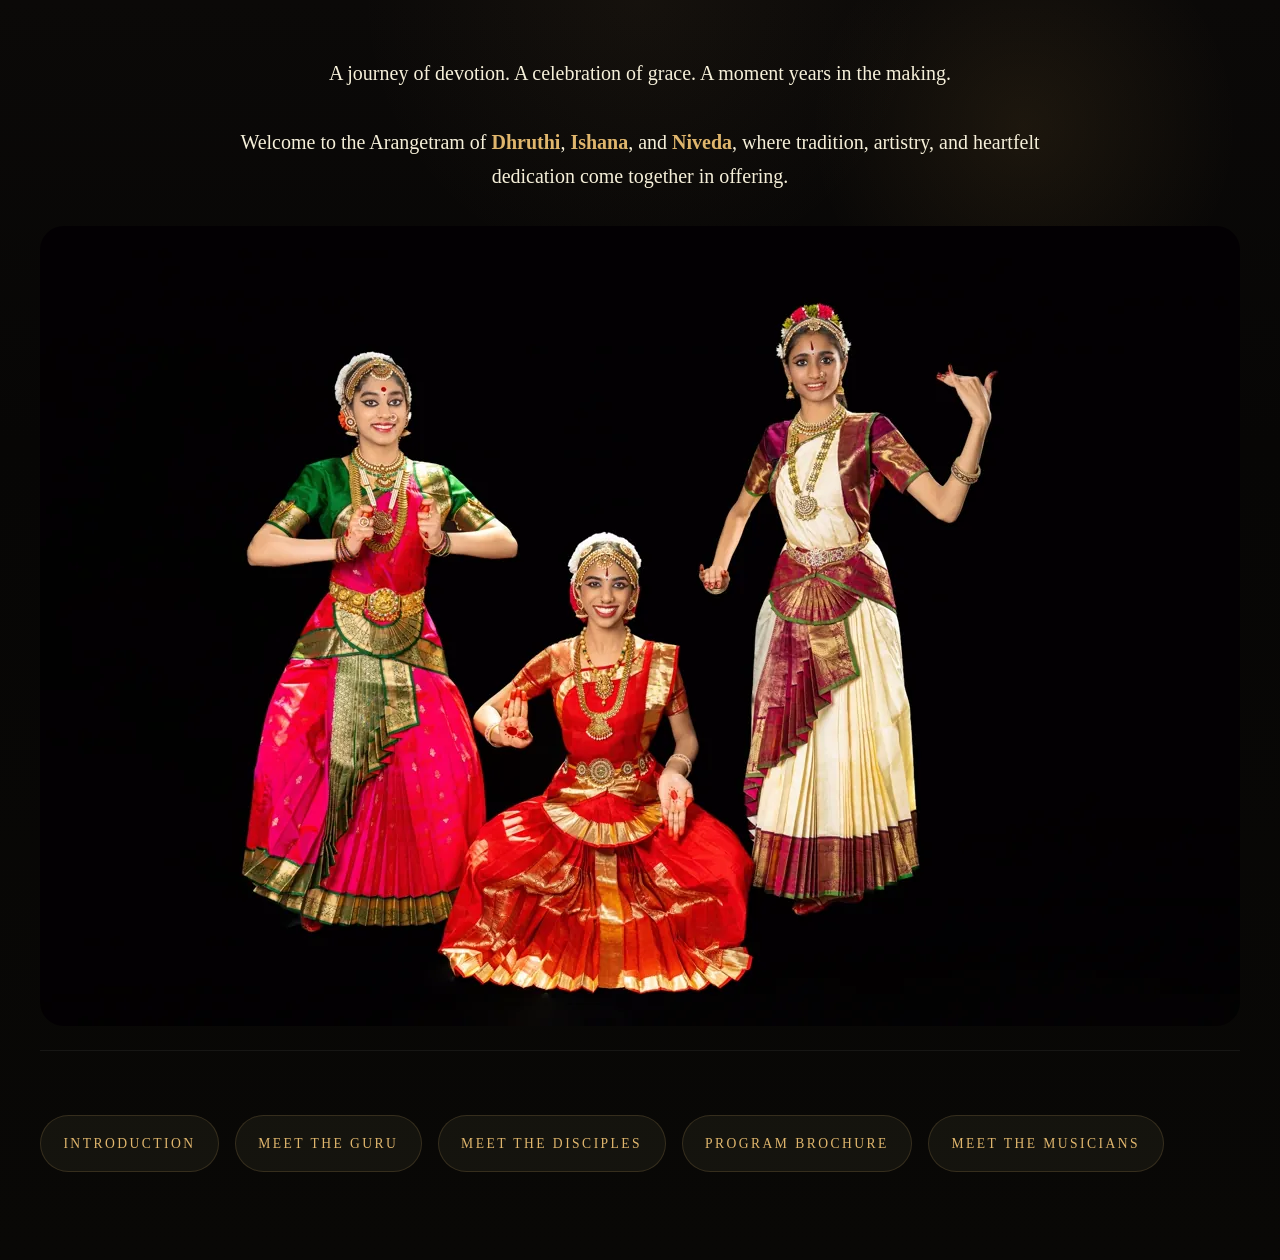
<file: index.html>
<!doctype html>
<html lang="en">
  <head>
    <meta charset="UTF-8" />
    <meta name="viewport" content="width=device-width, initial-scale=1.0" />
    <title>Arangetram of Dhruthi, Ishana & Niveda</title>
    <link rel="stylesheet" href="styles.css" />
  </head>
  <body>
    <main class="container">
      <section class="section" style="border-top: none">
        <div class="section-intro hero-intro">
          <p>
            A journey of devotion. A celebration of grace. A moment years in the
            making.
            <br /><br />
            Welcome to the Arangetram of <span class="name-highlight">Dhruthi</span>, <span class="name-highlight">Ishana</span>, and <span class="name-highlight">Niveda</span>, where
            tradition, artistry, and heartfelt dedication come together in
            offering.
          </p>
        </div>
        <div class="figure">
          <img
            src="assets/Brochure%20COVER.webp"
            alt="Arangetram brochure cover"
          />
        </div>
      </section>

      <header class="header">
        <nav class="navbar">
          <a class="nav-link" href="introduction.html">Introduction</a>
          <a class="nav-link" href="meet-the-guru.html">Meet the Guru</a>
          <a class="nav-link" href="meet-the-disciples.html"
            >Meet the Disciples</a
          >
          <a class="nav-link" href="program-brochure.html">Program Brochure</a>
          <a class="nav-link" href="meet-the-musicians.html"
            >Meet the Musicians</a
          >
        </nav>
      </header>
    </main>
  </body>
</html>
</file>
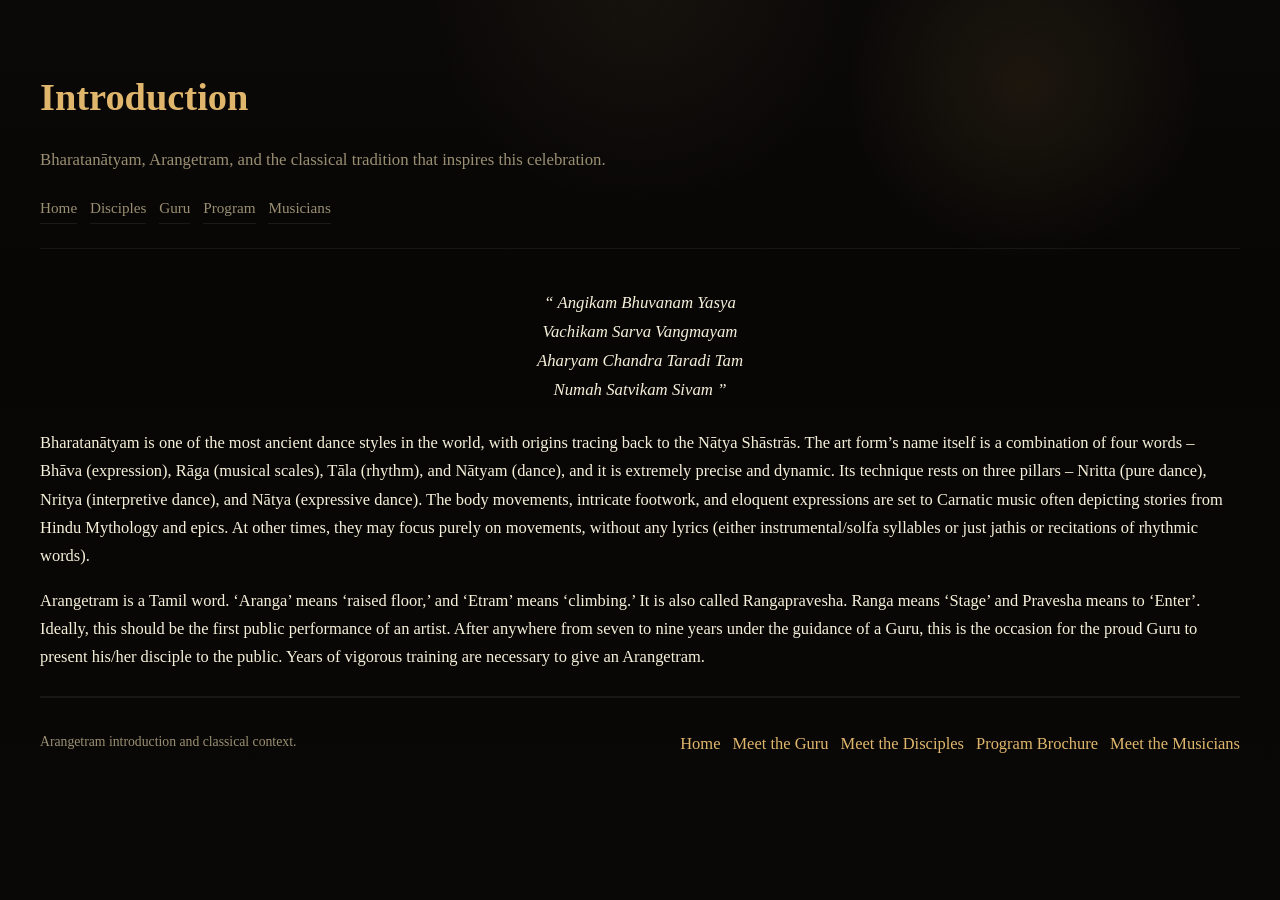
<file: introduction.html>
<!doctype html>
<html lang="en">
  <head>
    <meta charset="UTF-8" />
    <meta name="viewport" content="width=device-width, initial-scale=1.0" />
    <title>Introduction — Arangetram</title>
    <link rel="stylesheet" href="styles.css" />
  </head>
  <body>
    <main class="container">
      <header class="header">
        <h1 class="page-title">Introduction</h1>
        <p class="site-subtitle">
          Bharatanātyam, Arangetram, and the classical tradition that inspires
          this celebration.
        </p>
        <nav class="subnav">
          <a class="subnav-link" href="index.html">Home</a>
          <a class="subnav-link" href="meet-the-disciples.html">Disciples</a>
          <a class="subnav-link" href="meet-the-guru.html">Guru</a>
          <a class="subnav-link" href="program-brochure.html">Program</a>
          <a class="subnav-link" href="meet-the-musicians.html">Musicians</a>
        </nav>
      </header>

      <section class="section section-intro">
        <div>
          <blockquote class="section-copy poem-text">
            Angikam Bhuvanam Yasya<br />
            Vachikam Sarva Vangmayam<br />
            Aharyam Chandra Taradi Tam<br />
            Numah Satvikam Sivam
          </blockquote>
          <p class="section-copy">
            Bharatanātyam is one of the most ancient dance styles
            in the world, with origins tracing back to the Nātya Shāstrās. The
            art form’s name itself is a combination of four words – Bhāva
            (expression), Rāga (musical scales), Tāla (rhythm), and Nātyam
            (dance), and it is extremely precise and dynamic. Its technique
            rests on three pillars – Nritta (pure dance), Nritya (interpretive
            dance), and Nātya (expressive dance). The body movements, intricate
            footwork, and eloquent expressions are set to Carnatic music often
            depicting stories from Hindu Mythology and epics. At other times,
            they may focus purely on movements, without any lyrics (either
            instrumental/solfa syllables or just jathis or recitations of
            rhythmic words).
          </p>
          <p class="section-copy">
            Arangetram is a Tamil word. ‘Aranga’ means ‘raised floor,’ and
            ‘Etram’ means ‘climbing.’ It is also called Rangapravesha. Ranga
            means ‘Stage’ and Pravesha means to ‘Enter’. Ideally, this should be
            the first public performance of an artist. After anywhere from seven
            to nine years under the guidance of a Guru, this is the occasion for
            the proud Guru to present his/her disciple to the public. Years of
            vigorous training are necessary to give an Arangetram.
          </p>
        </div>
      </section>

      <footer class="footer">
        <small>Arangetram introduction and classical context.</small>
        <div class="footer-links">
          <a href="index.html">Home</a>
          <a href="meet-the-guru.html">Meet the Guru</a>
          <a href="meet-the-disciples.html">Meet the Disciples</a>
          <a href="program-brochure.html">Program Brochure</a>
          <a href="meet-the-musicians.html">Meet the Musicians</a>
        </div>
      </footer>
    </main>
  </body>
</html>
</file>
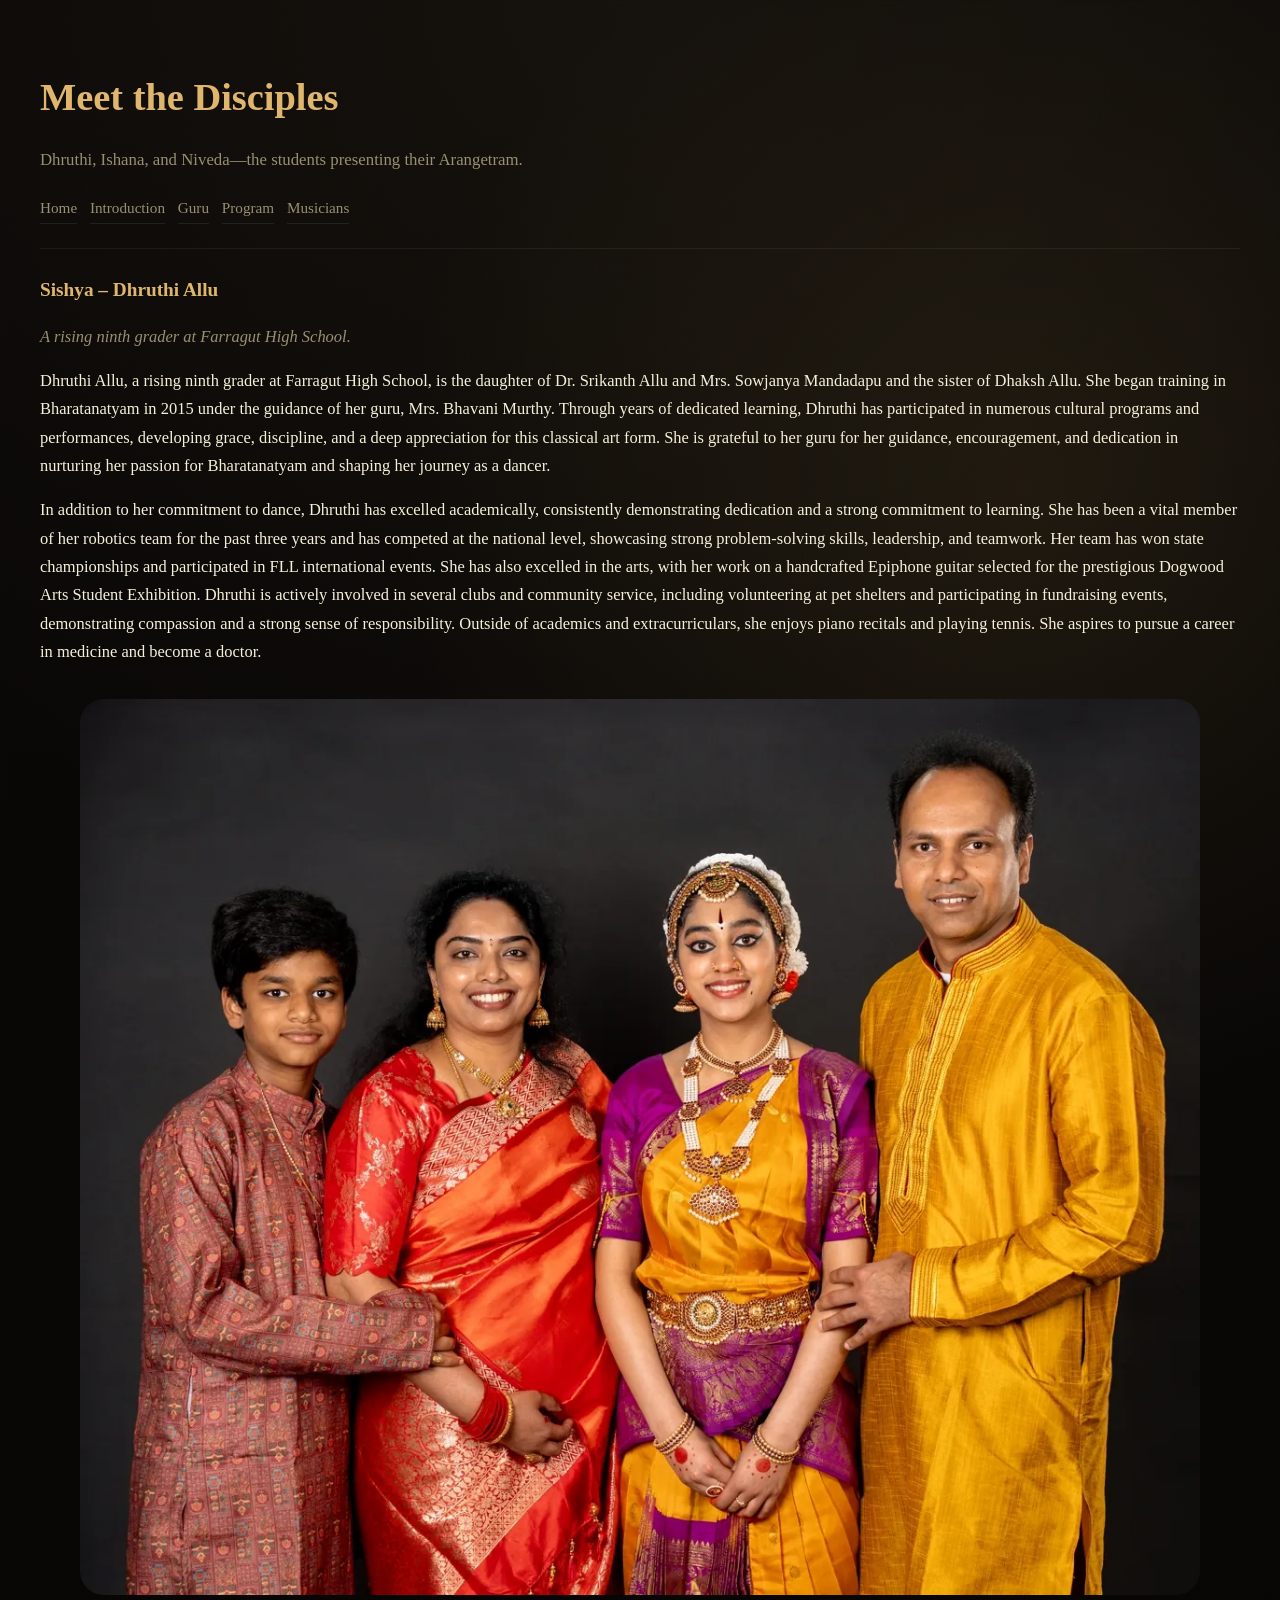
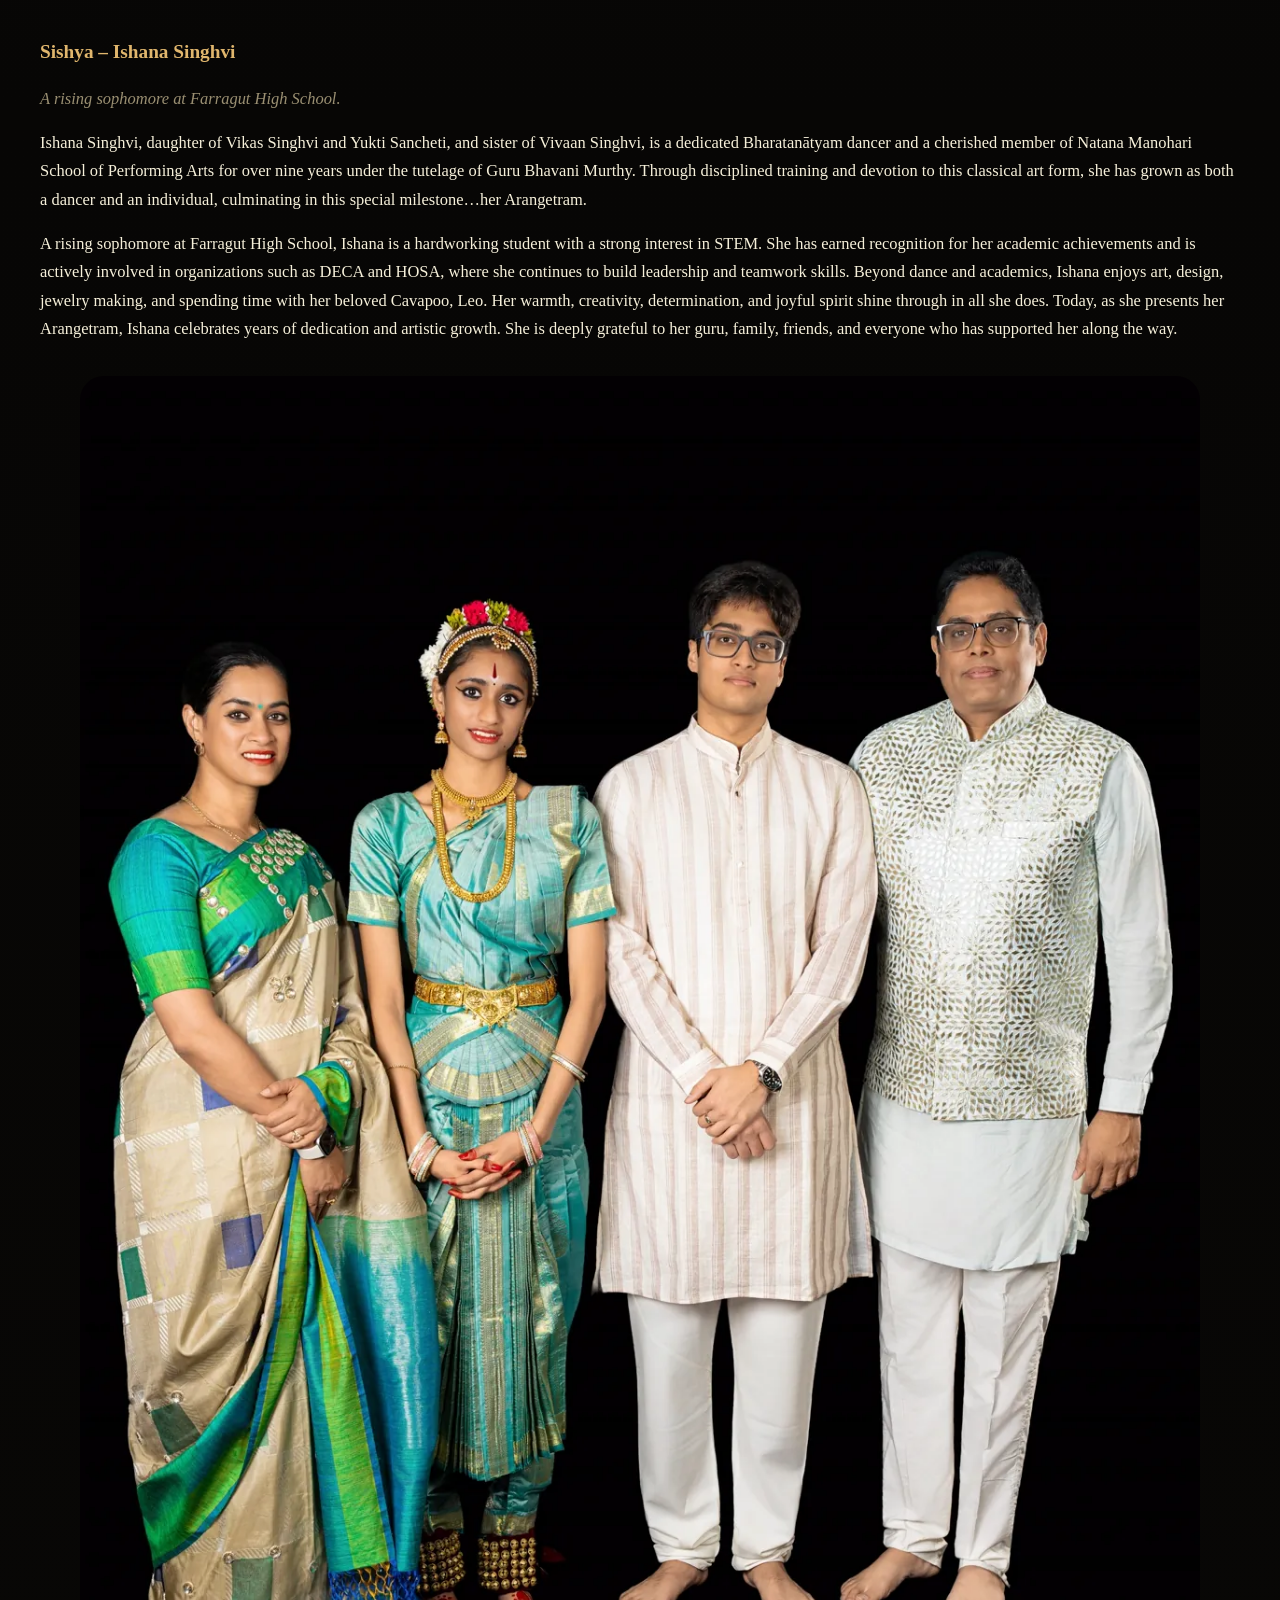
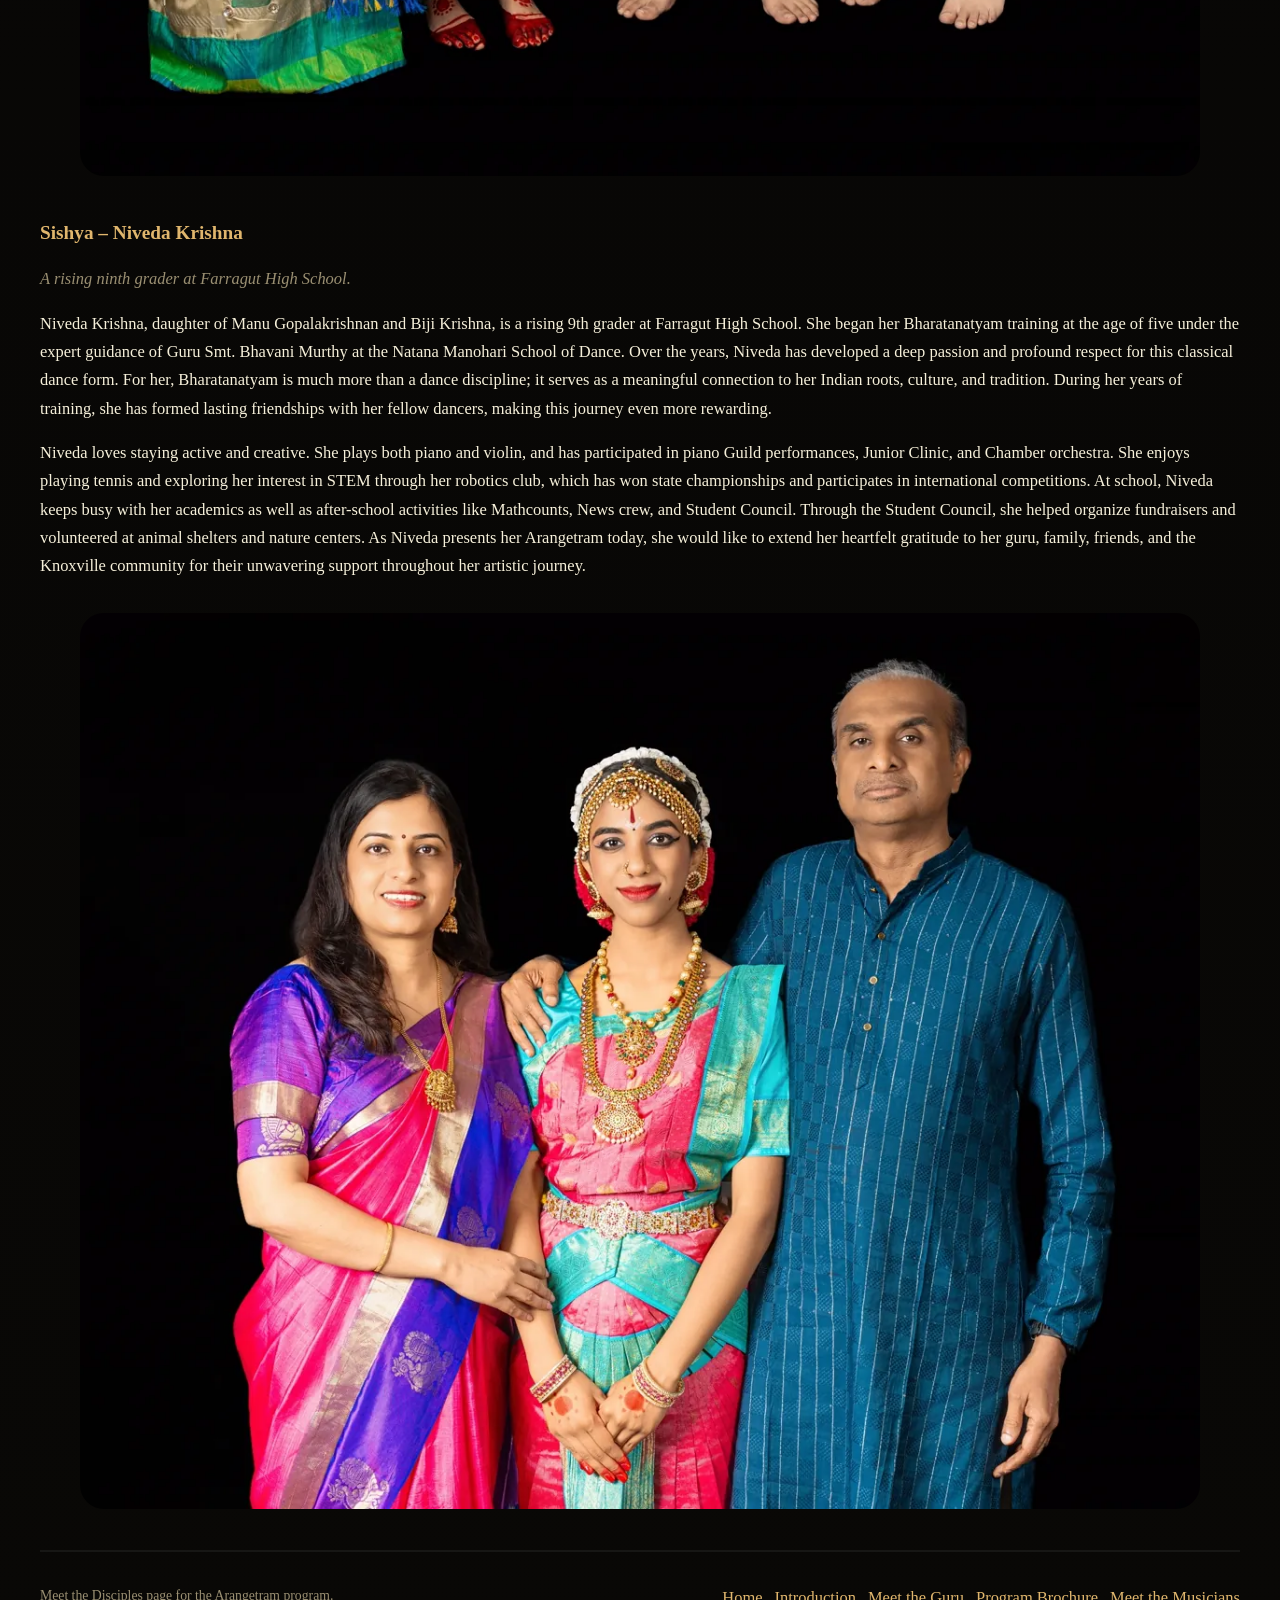
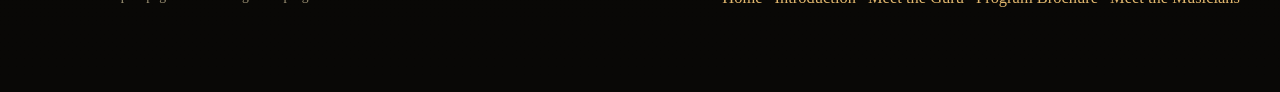
<file: meet-the-disciples.html>
<!doctype html>
<html lang="en">
  <head>
    <meta charset="UTF-8" />
    <meta name="viewport" content="width=device-width, initial-scale=1.0" />
    <title>Meet the Disciples — Arangetram</title>
    <link rel="stylesheet" href="styles.css" />
  </head>
  <body>
    <main class="container">
      <header class="header">
        <h1 class="page-title">Meet the Disciples</h1>
        <p class="site-subtitle">
          Dhruthi, Ishana, and Niveda—the students presenting their Arangetram.
        </p>
        <nav class="subnav">
          <a class="subnav-link" href="index.html">Home</a>
          <a class="subnav-link" href="introduction.html">Introduction</a>
          <a class="subnav-link" href="meet-the-guru.html">Guru</a>
          <a class="subnav-link" href="program-brochure.html">Program</a>
          <a class="subnav-link" href="meet-the-musicians.html">Musicians</a>
        </nav>
      </header>

      <section class="section grid profile-grid">
        <article class="profile-card">
          <h3>Sishya – Dhruthi Allu</h3>
          <p class="profile-meta">
            A rising ninth grader at Farragut High School.
          </p>
          <p class="section-copy">
            Dhruthi Allu, a rising ninth grader at Farragut High School, is the
            daughter of Dr. Srikanth Allu and Mrs. Sowjanya Mandadapu and the
            sister of Dhaksh Allu. She began training in Bharatanatyam in 2015
            under the guidance of her guru, Mrs. Bhavani Murthy. Through years
            of dedicated learning, Dhruthi has participated in numerous cultural
            programs and performances, developing grace, discipline, and a deep
            appreciation for this classical art form. She is grateful to her
            guru for her guidance, encouragement, and dedication in nurturing
            her passion for Bharatanatyam and shaping her journey as a dancer.
          </p>
          <p class="section-copy">
            In addition to her commitment to dance, Dhruthi has excelled
            academically, consistently demonstrating dedication and a strong
            commitment to learning. She has been a vital member of her robotics
            team for the past three years and has competed at the national
            level, showcasing strong problem-solving skills, leadership, and
            teamwork. Her team has won state championships and participated in
            FLL international events. She has also excelled in the arts, with
            her work on a handcrafted Epiphone guitar selected for the
            prestigious Dogwood Arts Student Exhibition. Dhruthi is actively
            involved in several clubs and community service, including
            volunteering at pet shelters and participating in fundraising
            events, demonstrating compassion and a strong sense of
            responsibility. Outside of academics and extracurriculars, she
            enjoys piano recitals and playing tennis. She aspires to pursue a
            career in medicine and become a doctor.
          </p>
          <figure class="figure">
            <img src="assets/Sishya_Dhruthi%20Allu.webp" alt="Dhruthi Allu" />
          </figure>
        </article>

        <article class="profile-card">
          <h3>Sishya – Ishana Singhvi</h3>
          <p class="profile-meta">
            A rising sophomore at Farragut High School.
          </p>
          <p class="section-copy">
            Ishana Singhvi, daughter of Vikas Singhvi and Yukti Sancheti, and
            sister of Vivaan Singhvi, is a dedicated Bharatanātyam dancer and a
            cherished member of Natana Manohari School of Performing Arts for
            over nine years under the tutelage of Guru Bhavani Murthy. Through
            disciplined training and devotion to this classical art form, she
            has grown as both a dancer and an individual, culminating in this
            special milestone…her Arangetram.
          </p>
          <p class="section-copy">
            A rising sophomore at Farragut High School, Ishana is a hardworking
            student with a strong interest in STEM. She has earned recognition
            for her academic achievements and is actively involved in
            organizations such as DECA and HOSA, where she continues to build
            leadership and teamwork skills. Beyond dance and academics, Ishana
            enjoys art, design, jewelry making, and spending time with her
            beloved Cavapoo, Leo. Her warmth, creativity, determination, and
            joyful spirit shine through in all she does. Today, as she presents
            her Arangetram, Ishana celebrates years of dedication and artistic
            growth. She is deeply grateful to her guru, family, friends, and
            everyone who has supported her along the way.
          </p>
          <figure class="figure">
            <img
              src="assets/Sishya_Ishana%20Singhvi.webp"
              alt="Ishana Singhvi"
            />
          </figure>
        </article>

        <article class="profile-card">
          <h3>Sishya – Niveda Krishna</h3>
          <p class="profile-meta">
            A rising ninth grader at Farragut High School.
          </p>
          <p class="section-copy">
            Niveda Krishna, daughter of Manu Gopalakrishnan and Biji Krishna, is
            a rising 9th grader at Farragut High School. She began her
            Bharatanatyam training at the age of five under the expert guidance
            of Guru Smt. Bhavani Murthy at the Natana Manohari School of Dance.
            Over the years, Niveda has developed a deep passion and profound
            respect for this classical dance form. For her, Bharatanatyam is
            much more than a dance discipline; it serves as a meaningful
            connection to her Indian roots, culture, and tradition. During her
            years of training, she has formed lasting friendships with her
            fellow dancers, making this journey even more rewarding.
          </p>
          <p class="section-copy">
            Niveda loves staying active and creative. She plays both piano and
            violin, and has participated in piano Guild performances, Junior
            Clinic, and Chamber orchestra. She enjoys playing tennis and
            exploring her interest in STEM through her robotics club, which has
            won state championships and participates in international
            competitions. At school, Niveda keeps busy with her academics as
            well as after-school activities like Mathcounts, News crew, and
            Student Council. Through the Student Council, she helped organize
            fundraisers and volunteered at animal shelters and nature centers.
            As Niveda presents her Arangetram today, she would like to extend
            her heartfelt gratitude to her guru, family, friends, and the
            Knoxville community for their unwavering support throughout her
            artistic journey.
          </p>
          <figure class="figure">
            <img
              src="assets/Sishya_Niveda%20Krishna.webp"
              alt="Niveda Krishna"
            />
          </figure>
        </article>
      </section>

      <footer class="footer">
        <small>Meet the Disciples page for the Arangetram program.</small>
        <div class="footer-links">
          <a href="index.html">Home</a>
          <a href="introduction.html">Introduction</a>
          <a href="meet-the-guru.html">Meet the Guru</a>
          <a href="program-brochure.html">Program Brochure</a>
          <a href="meet-the-musicians.html">Meet the Musicians</a>
        </div>
      </footer>
    </main>
  </body>
</html>
</file>
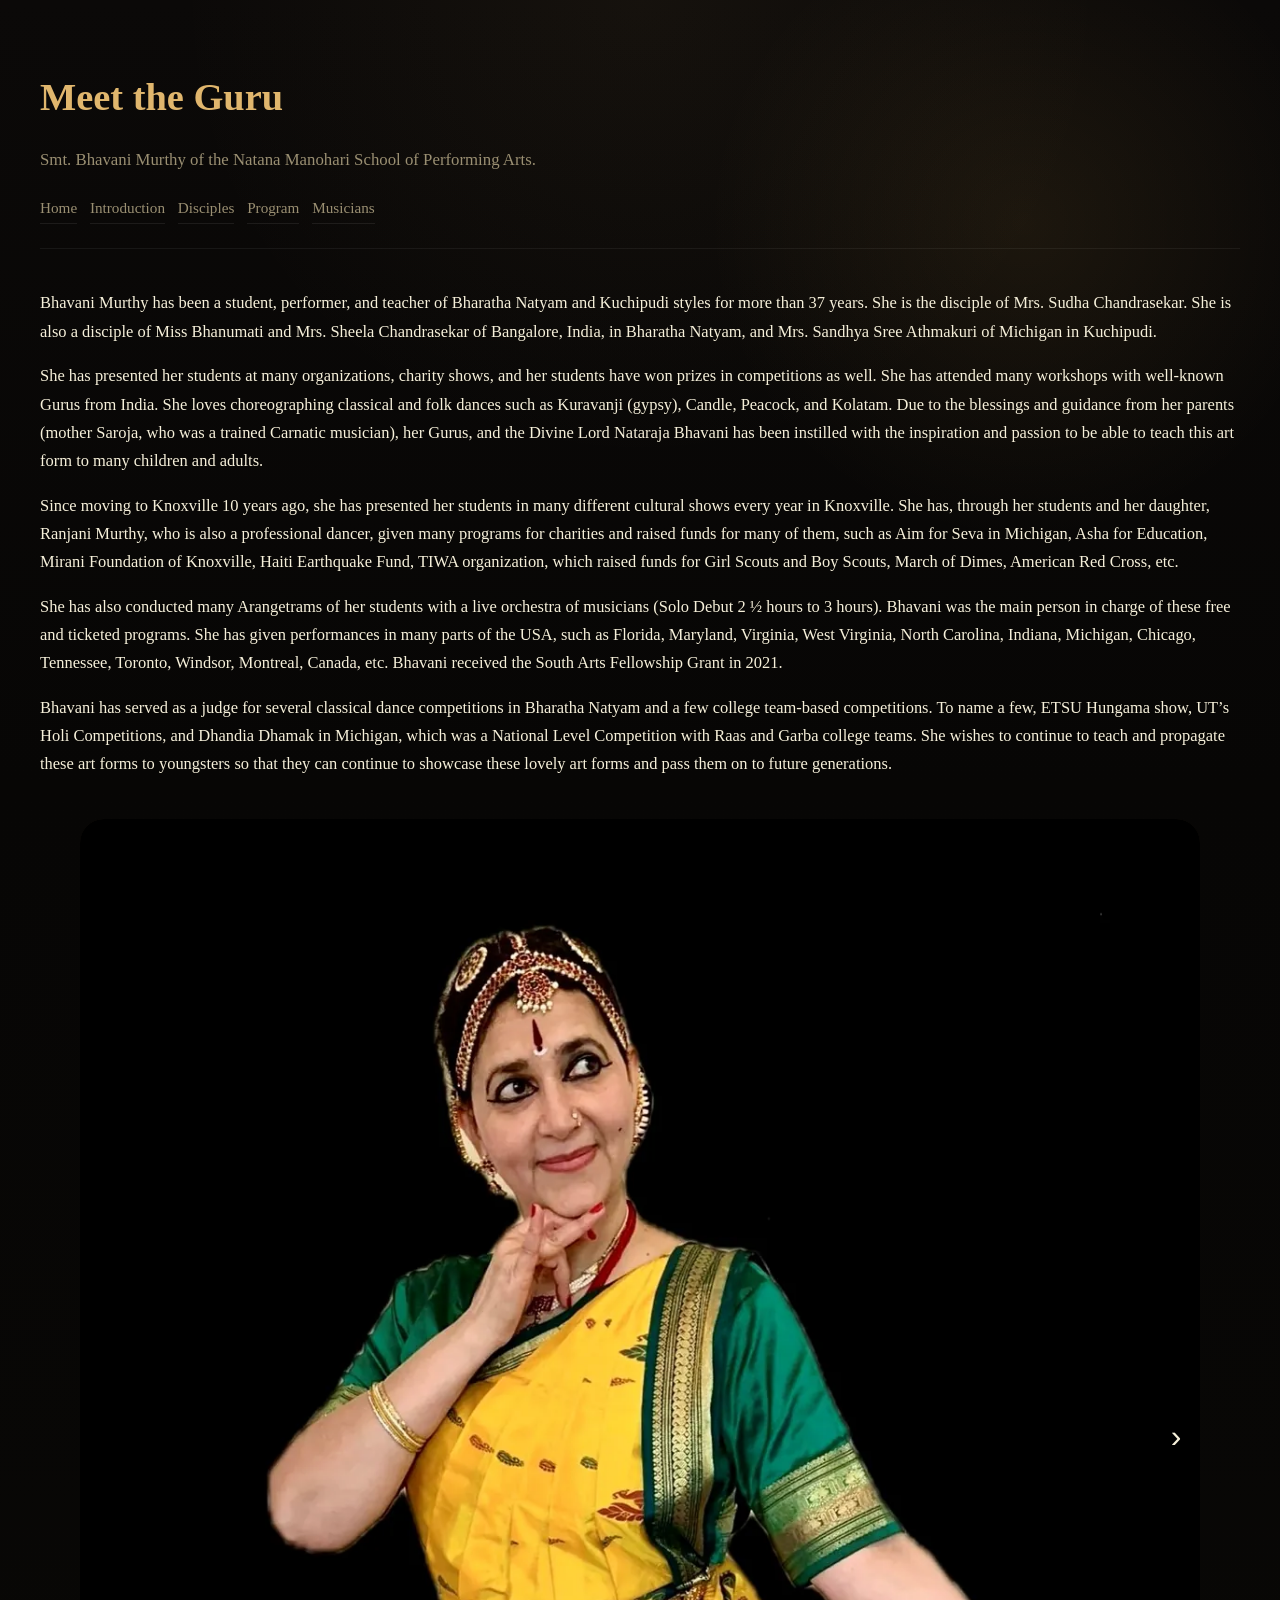
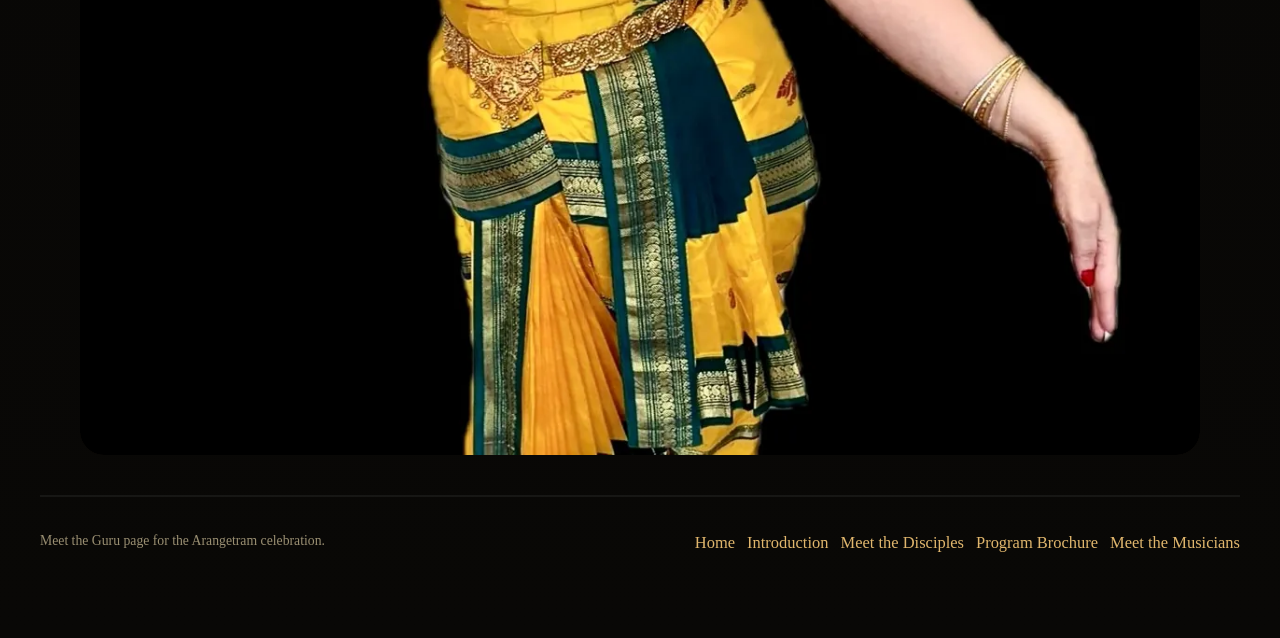
<file: meet-the-guru.html>
<!doctype html>
<html lang="en">
  <head>
    <meta charset="UTF-8" />
    <meta name="viewport" content="width=device-width, initial-scale=1.0" />
    <title>Meet the Guru — Arangetram</title>
    <link rel="stylesheet" href="styles.css" />
  </head>
  <body>
    <main class="container">
      <header class="header">
        <h1 class="page-title">Meet the Guru</h1>
        <p class="site-subtitle">
          Smt. Bhavani Murthy of the Natana Manohari School of Performing Arts.
        </p>
        <nav class="subnav">
          <a class="subnav-link" href="index.html">Home</a>
          <a class="subnav-link" href="introduction.html">Introduction</a>
          <a class="subnav-link" href="meet-the-disciples.html">Disciples</a>
          <a class="subnav-link" href="program-brochure.html">Program</a>
          <a class="subnav-link" href="meet-the-musicians.html">Musicians</a>
        </nav>
      </header>

      <section class="section section-intro">
        <div>
          <p class="section-copy">
            Bhavani Murthy has been a student, performer, and teacher of
            Bharatha Natyam and Kuchipudi styles for more than 37 years. She is
            the disciple of Mrs. Sudha Chandrasekar. She is also a disciple of
            Miss Bhanumati and Mrs. Sheela Chandrasekar of Bangalore, India, in
            Bharatha Natyam, and Mrs. Sandhya Sree Athmakuri of Michigan in
            Kuchipudi.
          </p>
          <p class="section-copy">
            She has presented her students at many organizations, charity shows,
            and her students have won prizes in competitions as well. She has
            attended many workshops with well-known Gurus from India. She loves
            choreographing classical and folk dances such as Kuravanji (gypsy),
            Candle, Peacock, and Kolatam. Due to the blessings and guidance from
            her parents (mother Saroja, who was a trained Carnatic musician),
            her Gurus, and the Divine Lord Nataraja Bhavani has been instilled
            with the inspiration and passion to be able to teach this art form
            to many children and adults.
          </p>
          <p class="section-copy">
            Since moving to Knoxville 10 years ago, she has presented her
            students in many different cultural shows every year in Knoxville.
            She has, through her students and her daughter, Ranjani Murthy, who is also a
            professional dancer, given many programs for charities and raised
            funds for many of them, such as Aim for Seva in Michigan, Asha for
            Education, Mirani Foundation of Knoxville, Haiti Earthquake Fund,
            TIWA organization, which raised funds for Girl Scouts and Boy
            Scouts, March of Dimes, American Red Cross, etc.
          </p>
          <p class="section-copy">
            She has also conducted many Arangetrams of her students with a live
            orchestra of musicians (Solo Debut 2 ½ hours to 3 hours). Bhavani
            was the main person in charge of these free and ticketed programs.
            She has given performances in many parts of the USA, such as
            Florida, Maryland, Virginia, West Virginia, North Carolina, Indiana,
            Michigan, Chicago, Tennessee, Toronto, Windsor, Montreal, Canada,
            etc. Bhavani received the South Arts Fellowship Grant in 2021.
          </p>
          <p class="section-copy">
            Bhavani has served as a judge for several classical dance
            competitions in Bharatha Natyam and a few college team-based
            competitions. To name a few, ETSU Hungama show, UT’s Holi
            Competitions, and Dhandia Dhamak in Michigan, which was a National
            Level Competition with Raas and Garba college teams. She wishes to
            continue to teach and propagate these art forms to youngsters so
            that they can continue to showcase these lovely art forms and pass
            them on to future generations.
          </p>
        </div>
        <div class="grid profile-grid">
          <figure class="figure image-panel">
            <div class="carousel-wrapper">
              <div class="carousel">
                <div class="carousel-item">
                  <img
                    src="assets/Guru_Bhavani%20Murthy.webp"
                    alt="Guru Bhavani Murthy"
                  />
                </div>
                <div class="carousel-item">
                  <img src="assets/Guru_Sishya.webp" alt="Guru and disciple" />
                </div>
              </div>
              <button class="carousel-button left" aria-label="Previous image">
                ‹
              </button>
              <button class="carousel-button right" aria-label="Next image">
                ›
              </button>
            </div>
          </figure>
        </div>
      </section>

      <footer class="footer">
        <small>Meet the Guru page for the Arangetram celebration.</small>
        <div class="footer-links">
          <a href="index.html">Home</a>
          <a href="introduction.html">Introduction</a>
          <a href="meet-the-disciples.html">Meet the Disciples</a>
          <a href="program-brochure.html">Program Brochure</a>
          <a href="meet-the-musicians.html">Meet the Musicians</a>
        </div>
      </footer>
    </main>
    <script>
      document
        .querySelectorAll(".carousel-wrapper")
        .forEach(function (wrapper) {
          var track = wrapper.querySelector(".carousel");
          var prev = wrapper.querySelector(".carousel-button.left");
          var next = wrapper.querySelector(".carousel-button.right");

          function updateButtons() {
            var maxScroll = track.scrollWidth - track.clientWidth;
            prev.style.display = track.scrollLeft > 5 ? "grid" : "none";
            next.style.display =
              track.scrollLeft < maxScroll - 5 ? "grid" : "none";
          }

          prev.addEventListener("click", function () {
            track.scrollBy({ left: -track.clientWidth, behavior: "smooth" });
          });

          next.addEventListener("click", function () {
            track.scrollBy({ left: track.clientWidth, behavior: "smooth" });
          });

          track.addEventListener("scroll", updateButtons);
          updateButtons();
        });
    </script>
  </body>
</html>
</file>
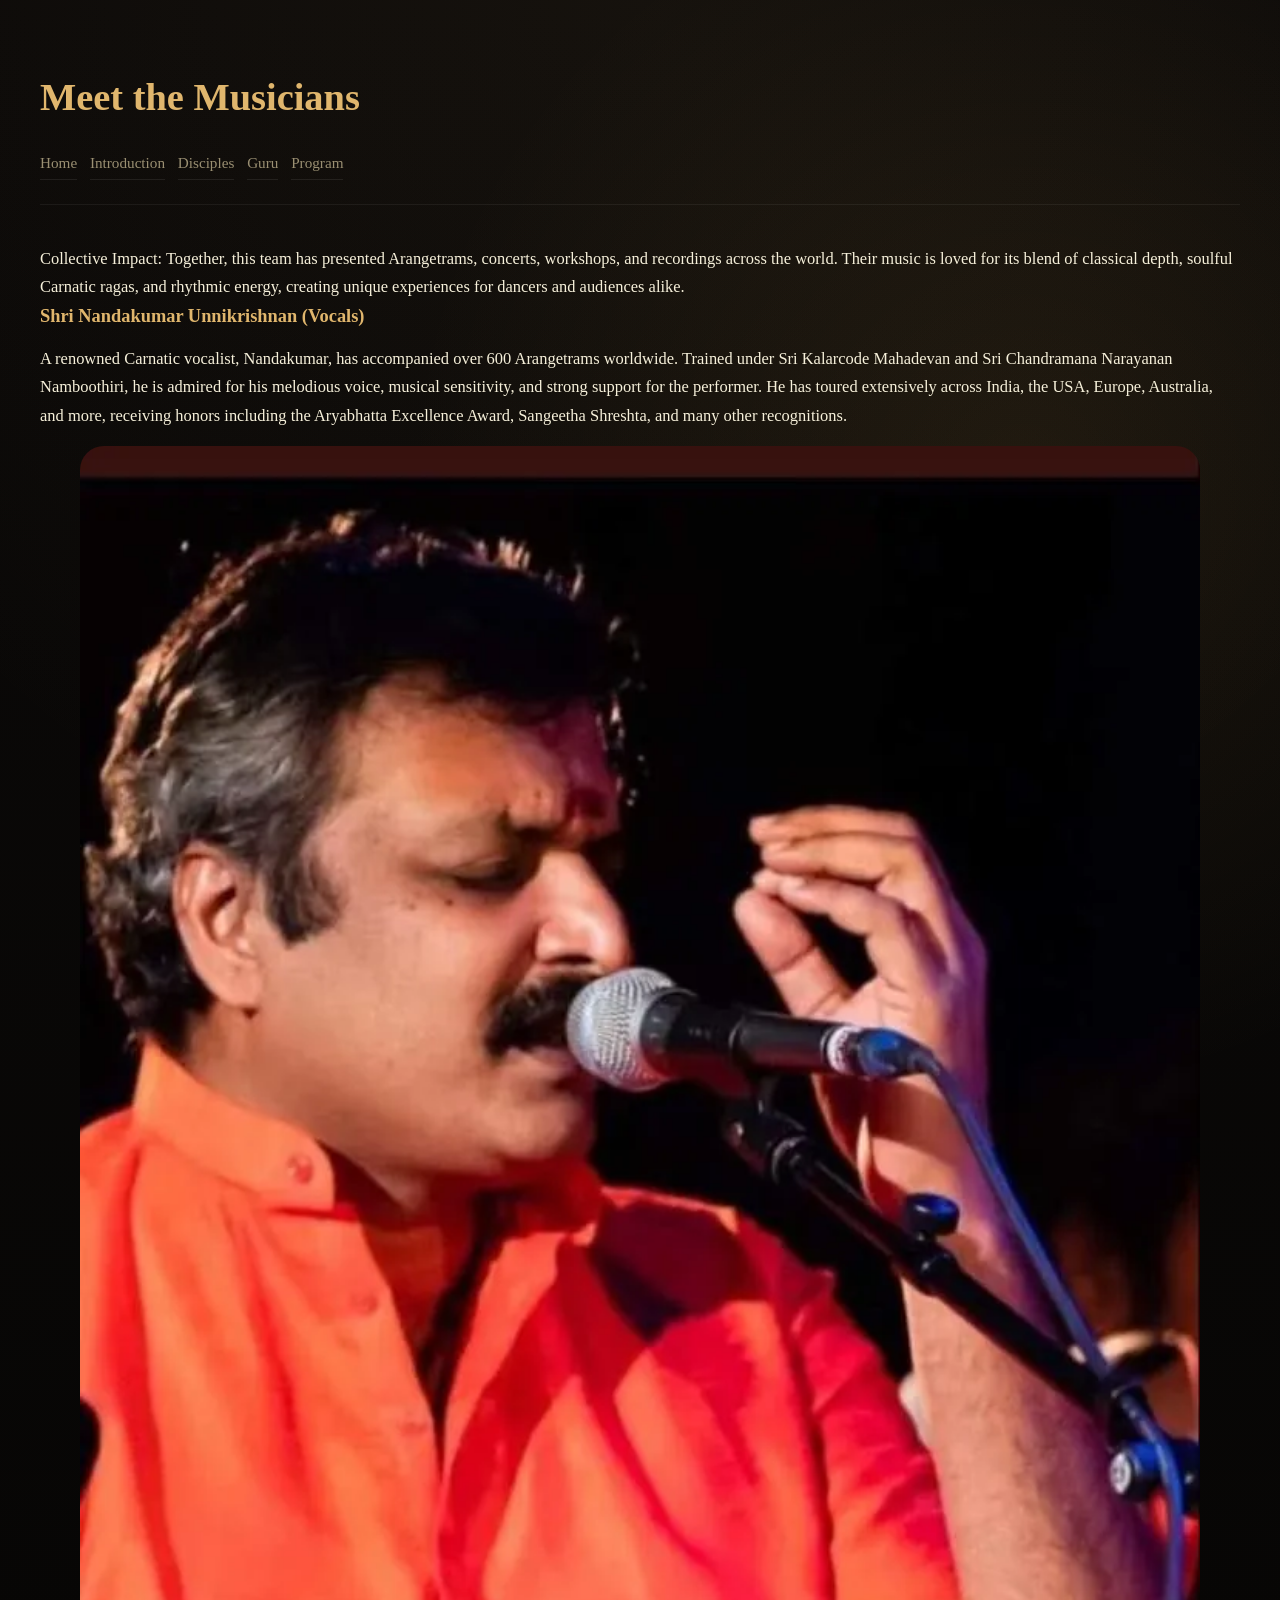
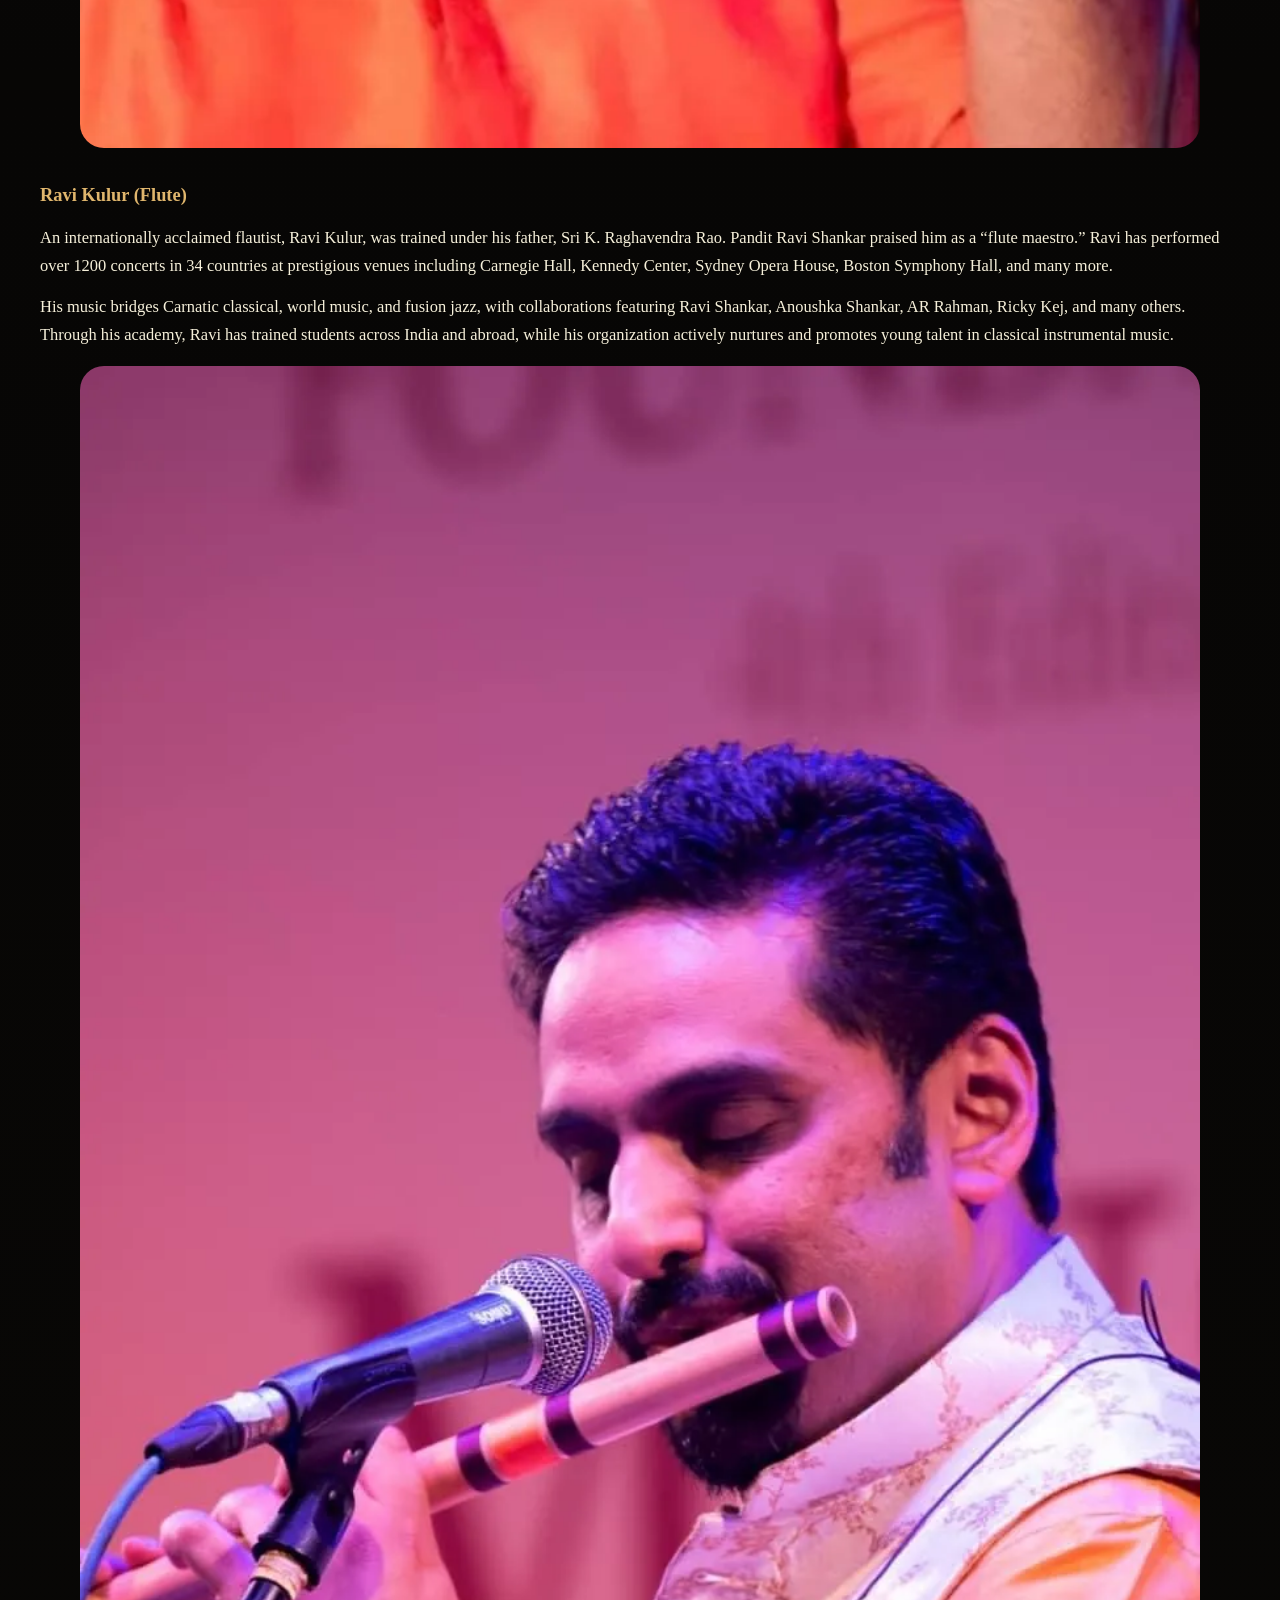
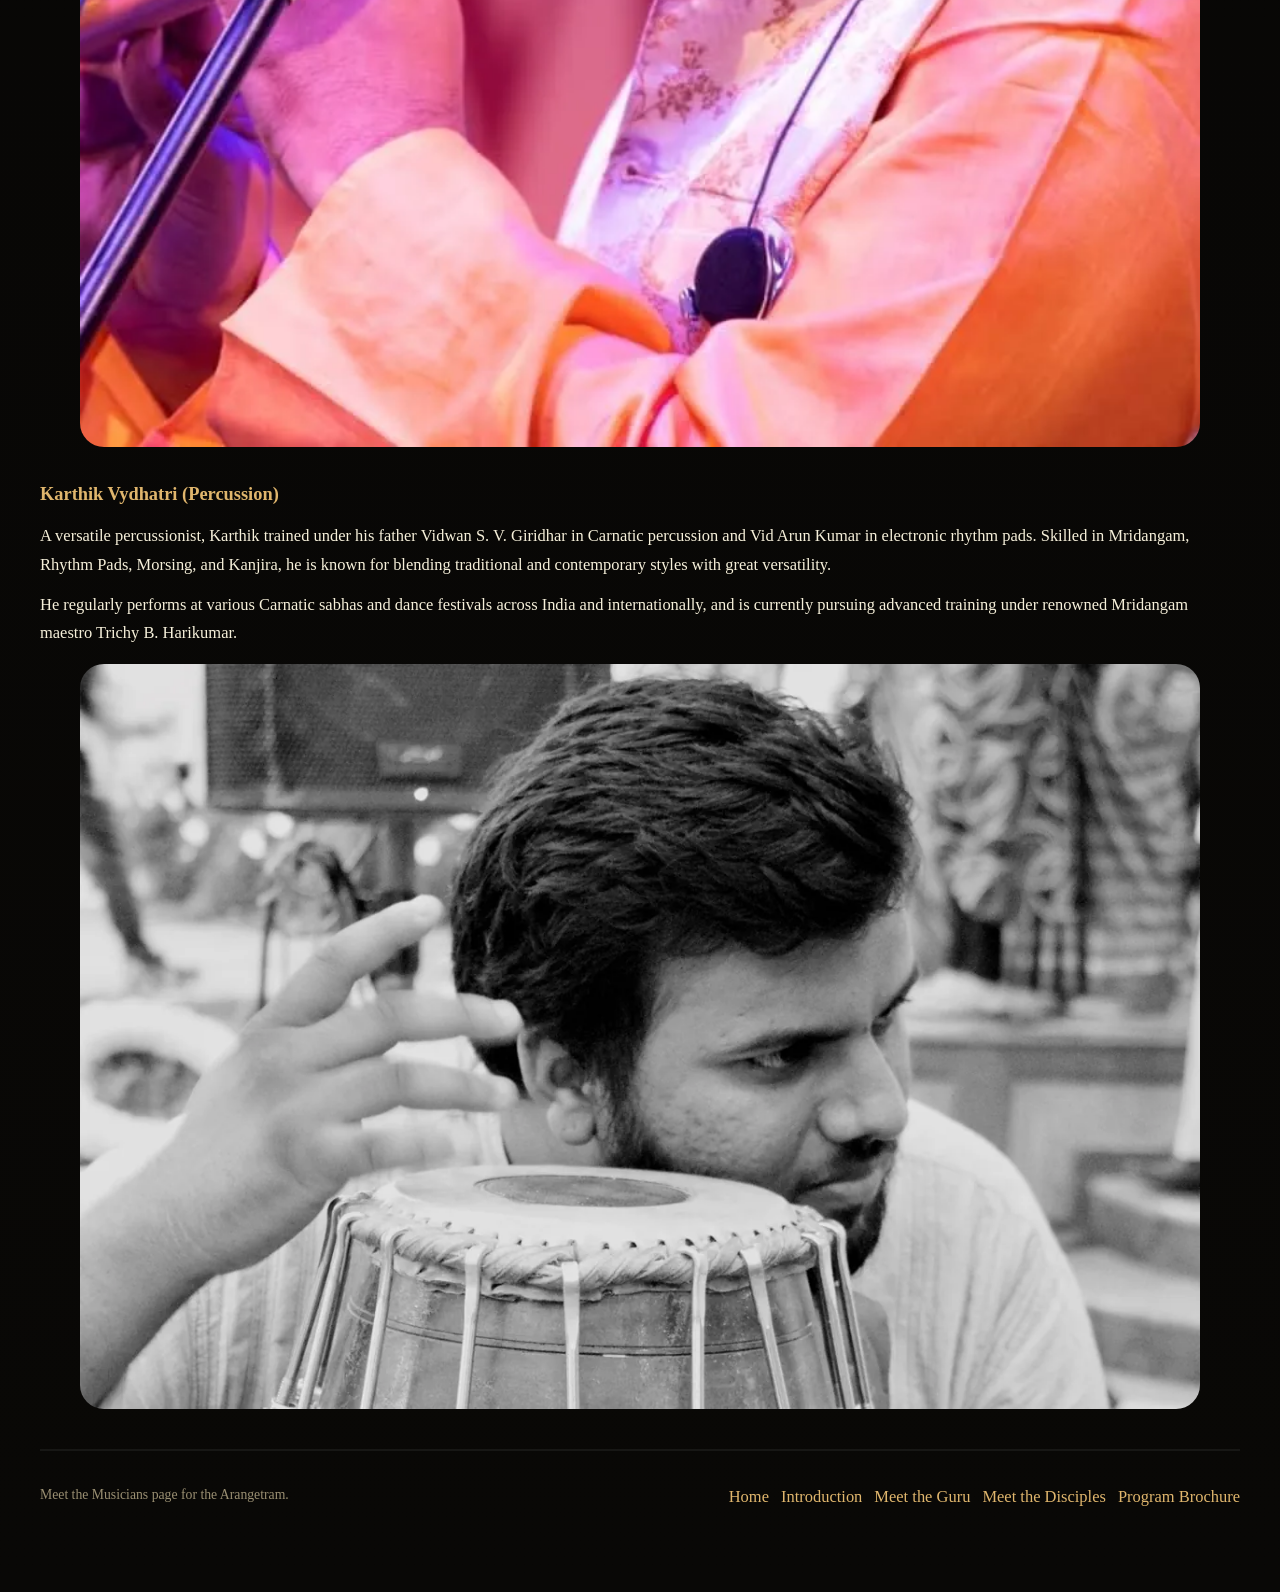
<file: meet-the-musicians.html>
<!doctype html>
<html lang="en">
  <head>
    <meta charset="UTF-8" />
    <meta name="viewport" content="width=device-width, initial-scale=1.0" />
    <title>Meet the Musicians — Arangetram</title>
    <link rel="stylesheet" href="styles.css" />
  </head>
  <body>
    <main class="container">
      <header class="header">
        <h1 class="page-title">Meet the Musicians</h1>
        <nav class="subnav">
          <a class="subnav-link" href="index.html">Home</a>
          <a class="subnav-link" href="introduction.html">Introduction</a>
          <a class="subnav-link" href="meet-the-disciples.html">Disciples</a>
          <a class="subnav-link" href="meet-the-guru.html">Guru</a>
          <a class="subnav-link" href="program-brochure.html">Program</a>
        </nav>
      </header>

      <section class="section">
        <p class="section-copy">
          Collective Impact: Together, this team has presented Arangetrams,
          concerts, workshops, and recordings across the world. Their music is
          loved for its blend of classical depth, soulful Carnatic ragas, and
          rhythmic energy, creating unique experiences for dancers and audiences
          alike.
        </p>

        <article class="orchestra-item">
          <h4>Shri Nandakumar Unnikrishnan (Vocals)</h4>
          <p class="section-copy">
            A renowned Carnatic vocalist, Nandakumar, has accompanied over 600
            Arangetrams worldwide. Trained under Sri Kalarcode Mahadevan and Sri
            Chandramana Narayanan Namboothiri, he is admired for his melodious
            voice, musical sensitivity, and strong support for the performer. He
            has toured extensively across India, the USA, Europe, Australia, and
            more, receiving honors including the Aryabhatta Excellence Award,
            Sangeetha Shreshta, and many other recognitions.
          </p>
          <figure class="figure image-panel">
            <img
              src="assets/Nandakumar%20Unnikrishnan.webp"
              alt="Nandakumar Unnikrishnan"
            />
          </figure>
        </article>

        <article class="orchestra-item">
          <h4>Ravi Kulur (Flute)</h4>
          <p class="section-copy">
            An internationally acclaimed flautist, Ravi Kulur, was trained under
            his father, Sri K. Raghavendra Rao. Pandit Ravi Shankar praised him
            as a “flute maestro.” Ravi has performed over 1200 concerts in 34
            countries at prestigious venues including Carnegie Hall, Kennedy
            Center, Sydney Opera House, Boston Symphony Hall, and many more.
          </p>
          <p class="section-copy">
            His music bridges Carnatic classical, world music, and fusion jazz,
            with collaborations featuring Ravi Shankar, Anoushka Shankar, AR
            Rahman, Ricky Kej, and many others. Through his academy, Ravi has
            trained students across India and abroad, while his organization
            actively nurtures and promotes young talent in classical
            instrumental music.
          </p>
          <figure class="figure image-panel">
            <img src="assets/Ravi%20Kulur.webp" alt="Ravi Kulur" />
          </figure>
        </article>

        <article class="orchestra-item">
          <h4>Karthik Vydhatri (Percussion)</h4>
          <p class="section-copy">
            A versatile percussionist, Karthik trained under his father Vidwan
            S. V. Giridhar in Carnatic percussion and Vid Arun Kumar in
            electronic rhythm pads. Skilled in Mridangam, Rhythm Pads, Morsing,
            and Kanjira, he is known for blending traditional and contemporary
            styles with great versatility.
          </p>
          <p class="section-copy">
            He regularly performs at various Carnatic sabhas and dance festivals
            across India and internationally, and is currently pursuing advanced
            training under renowned Mridangam maestro Trichy B. Harikumar.
          </p>
          <figure class="figure image-panel">
            <img src="assets/Karthik%20Vydhatri.webp" alt="Karthik Vydhatri" />
          </figure>
        </article>
      </section>

      <footer class="footer">
        <small>Meet the Musicians page for the Arangetram.</small>
        <div class="footer-links">
          <a href="index.html">Home</a>
          <a href="introduction.html">Introduction</a>
          <a href="meet-the-guru.html">Meet the Guru</a>
          <a href="meet-the-disciples.html">Meet the Disciples</a>
          <a href="program-brochure.html">Program Brochure</a>
        </div>
      </footer>
    </main>
  </body>
</html>
</file>
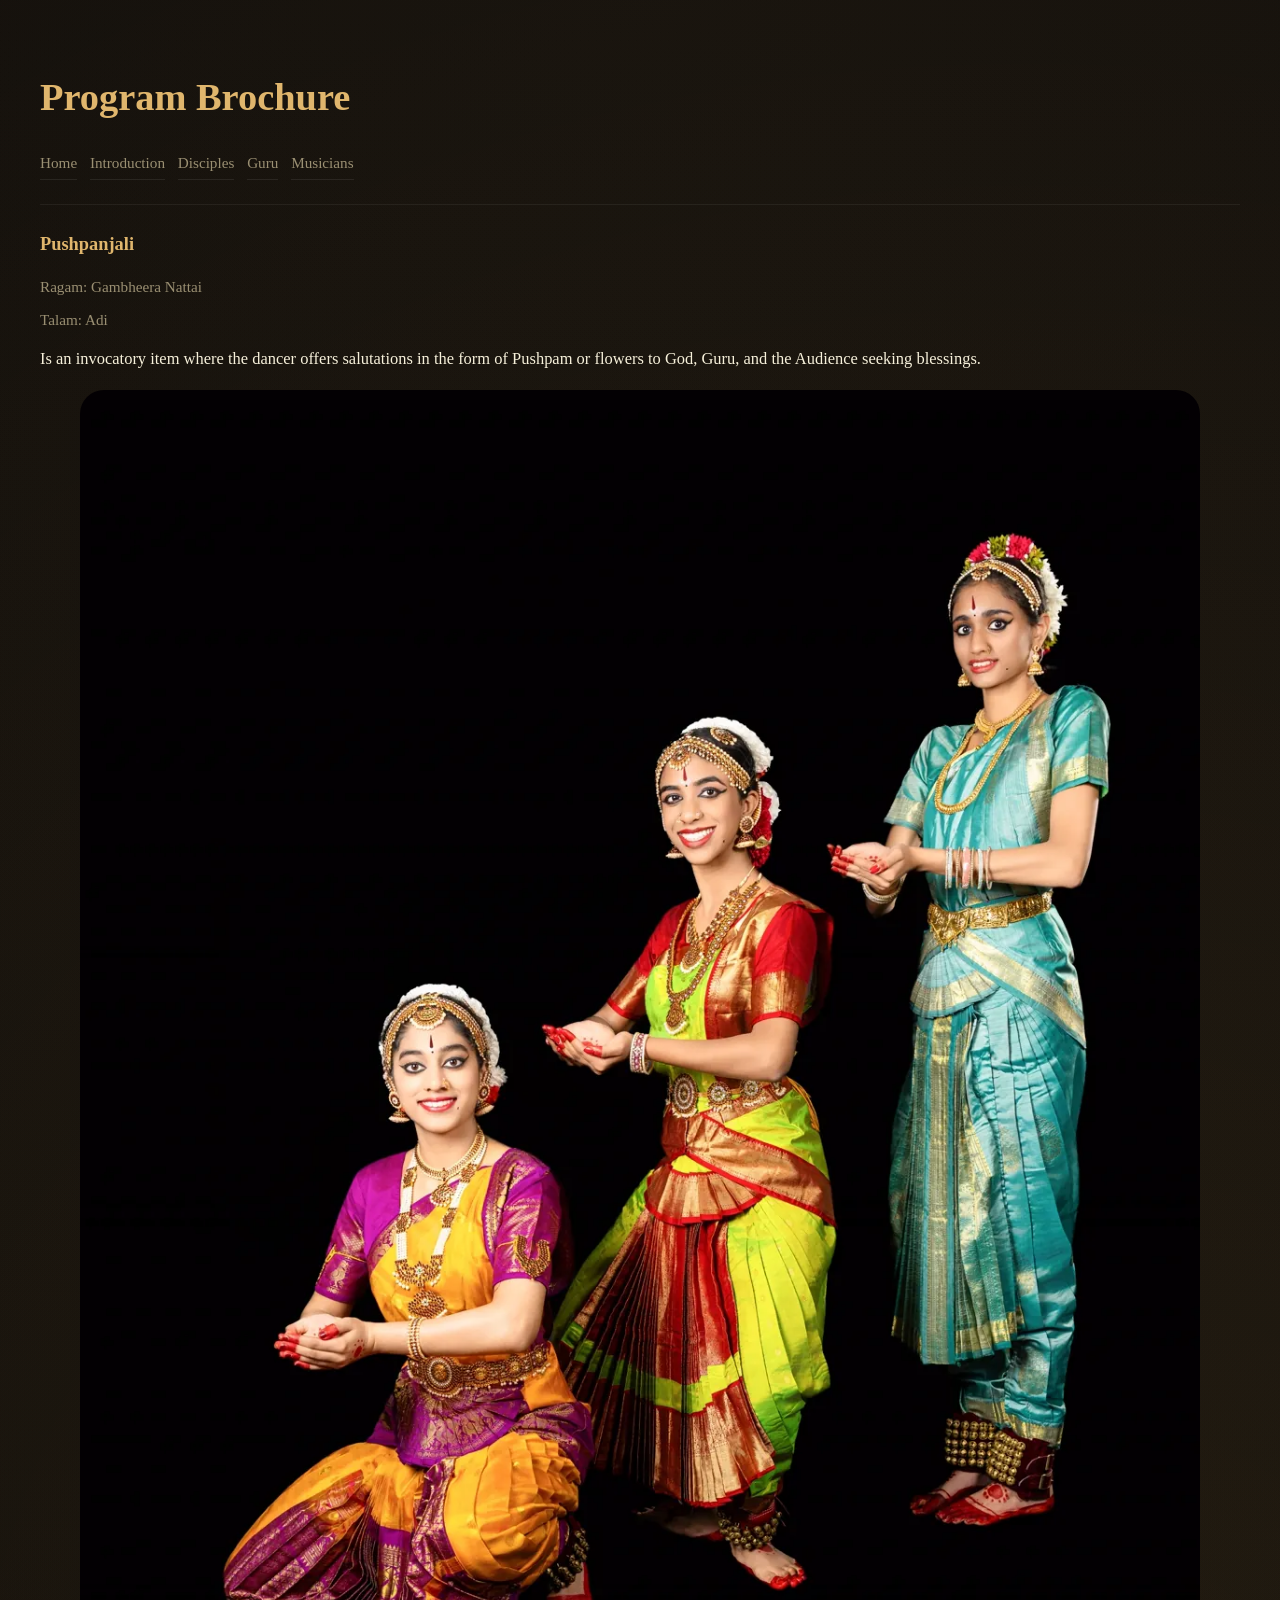
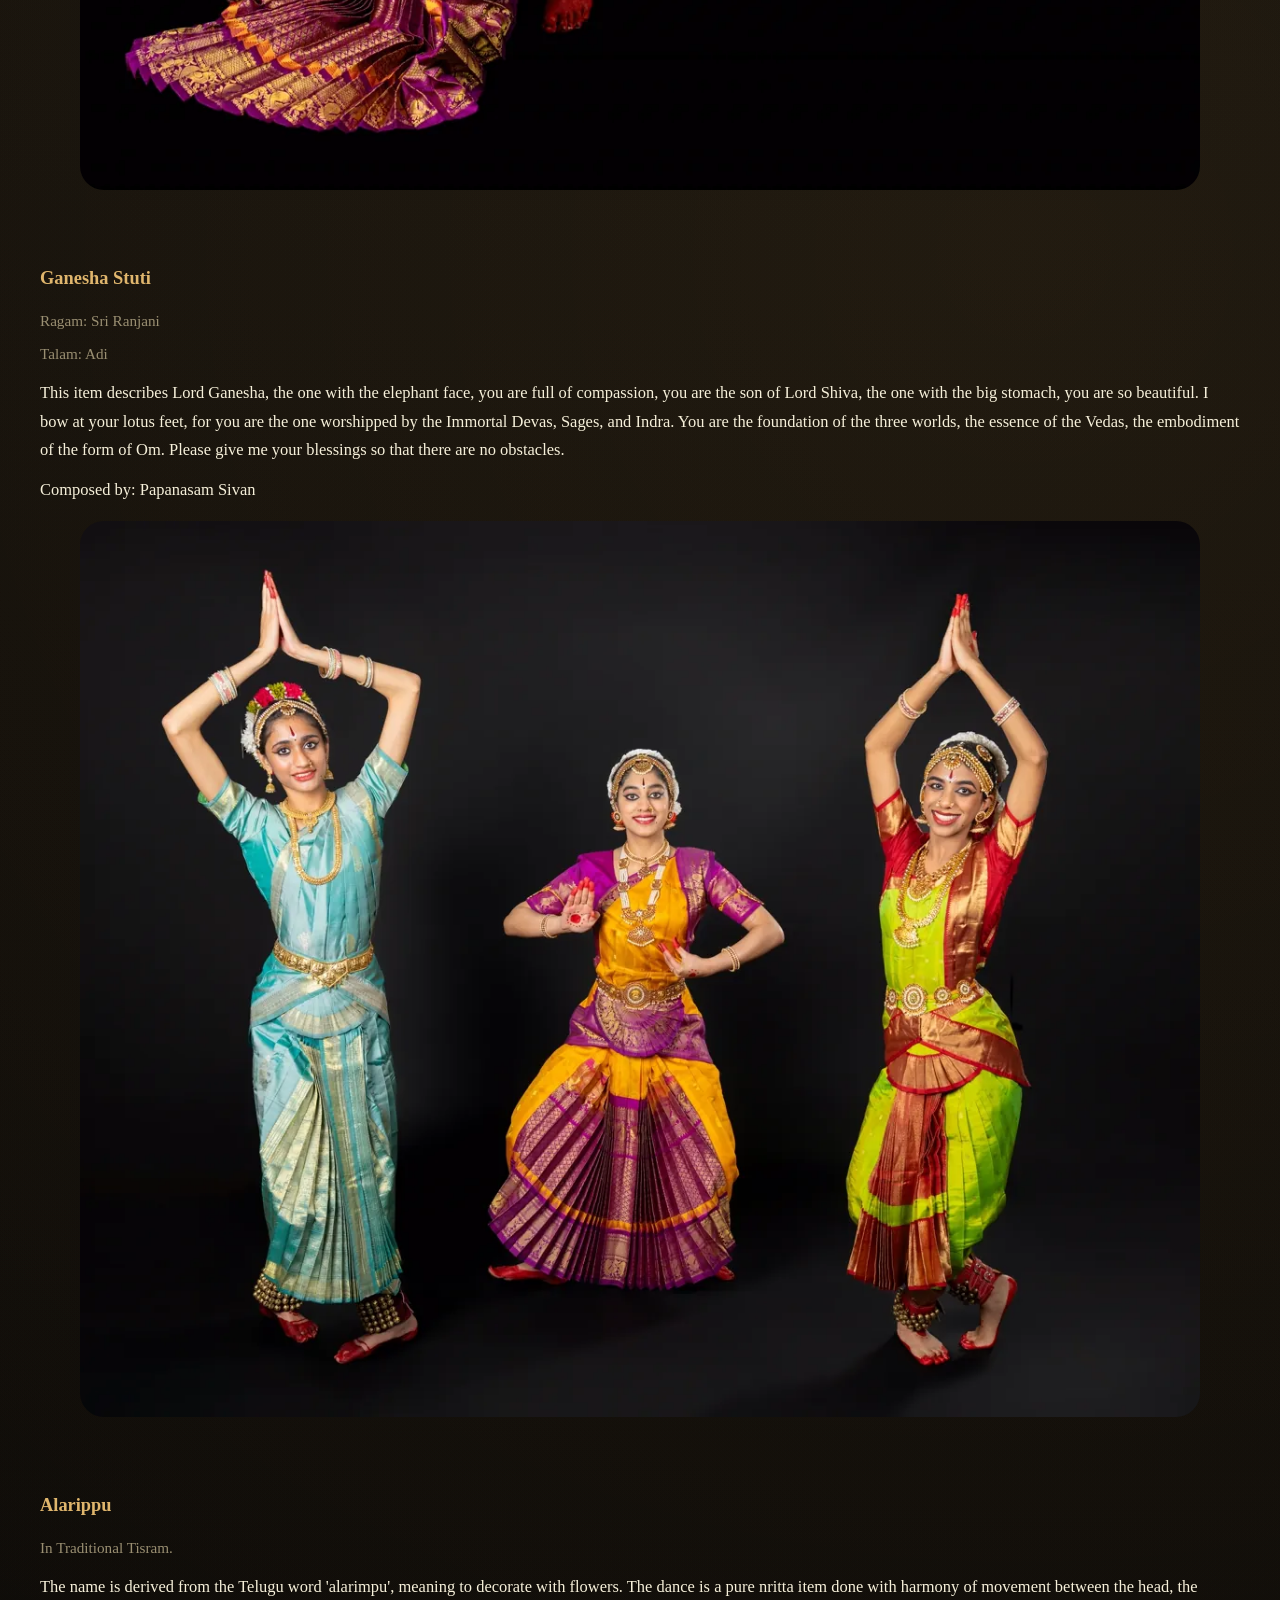
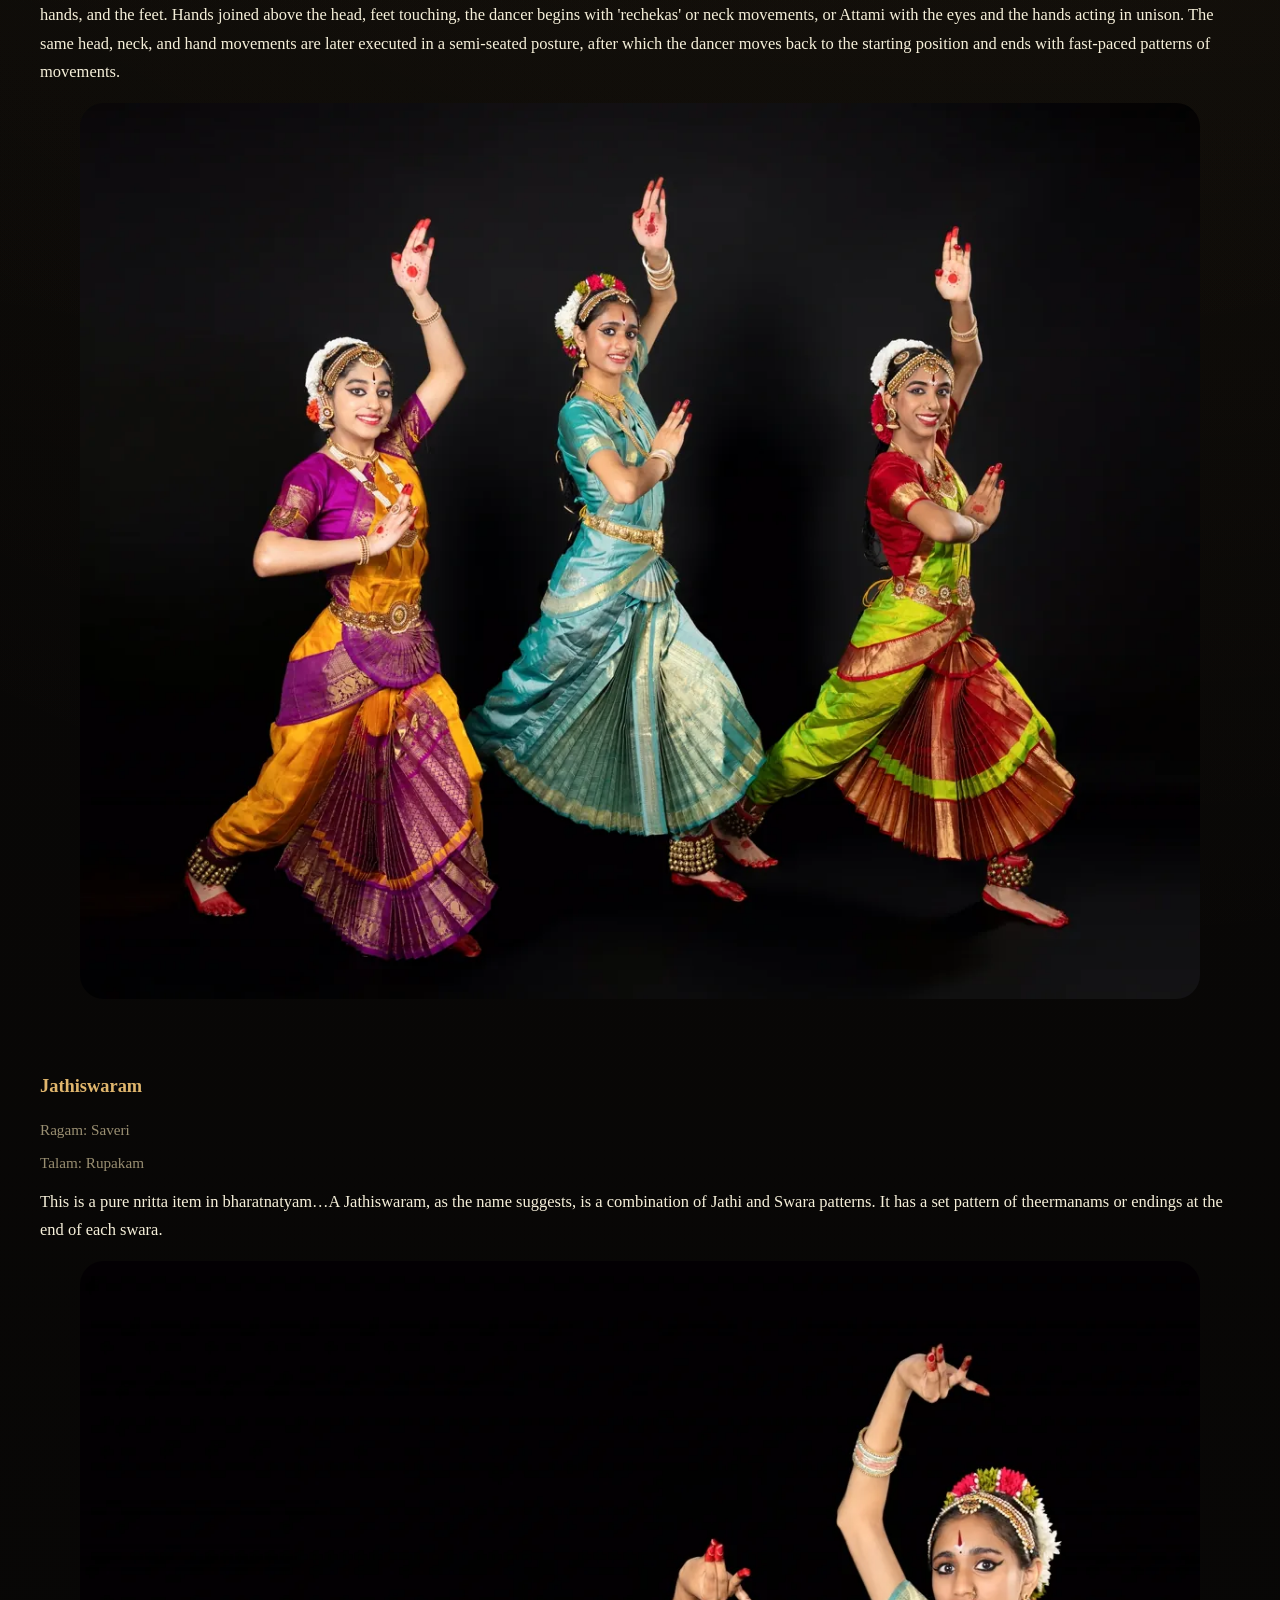
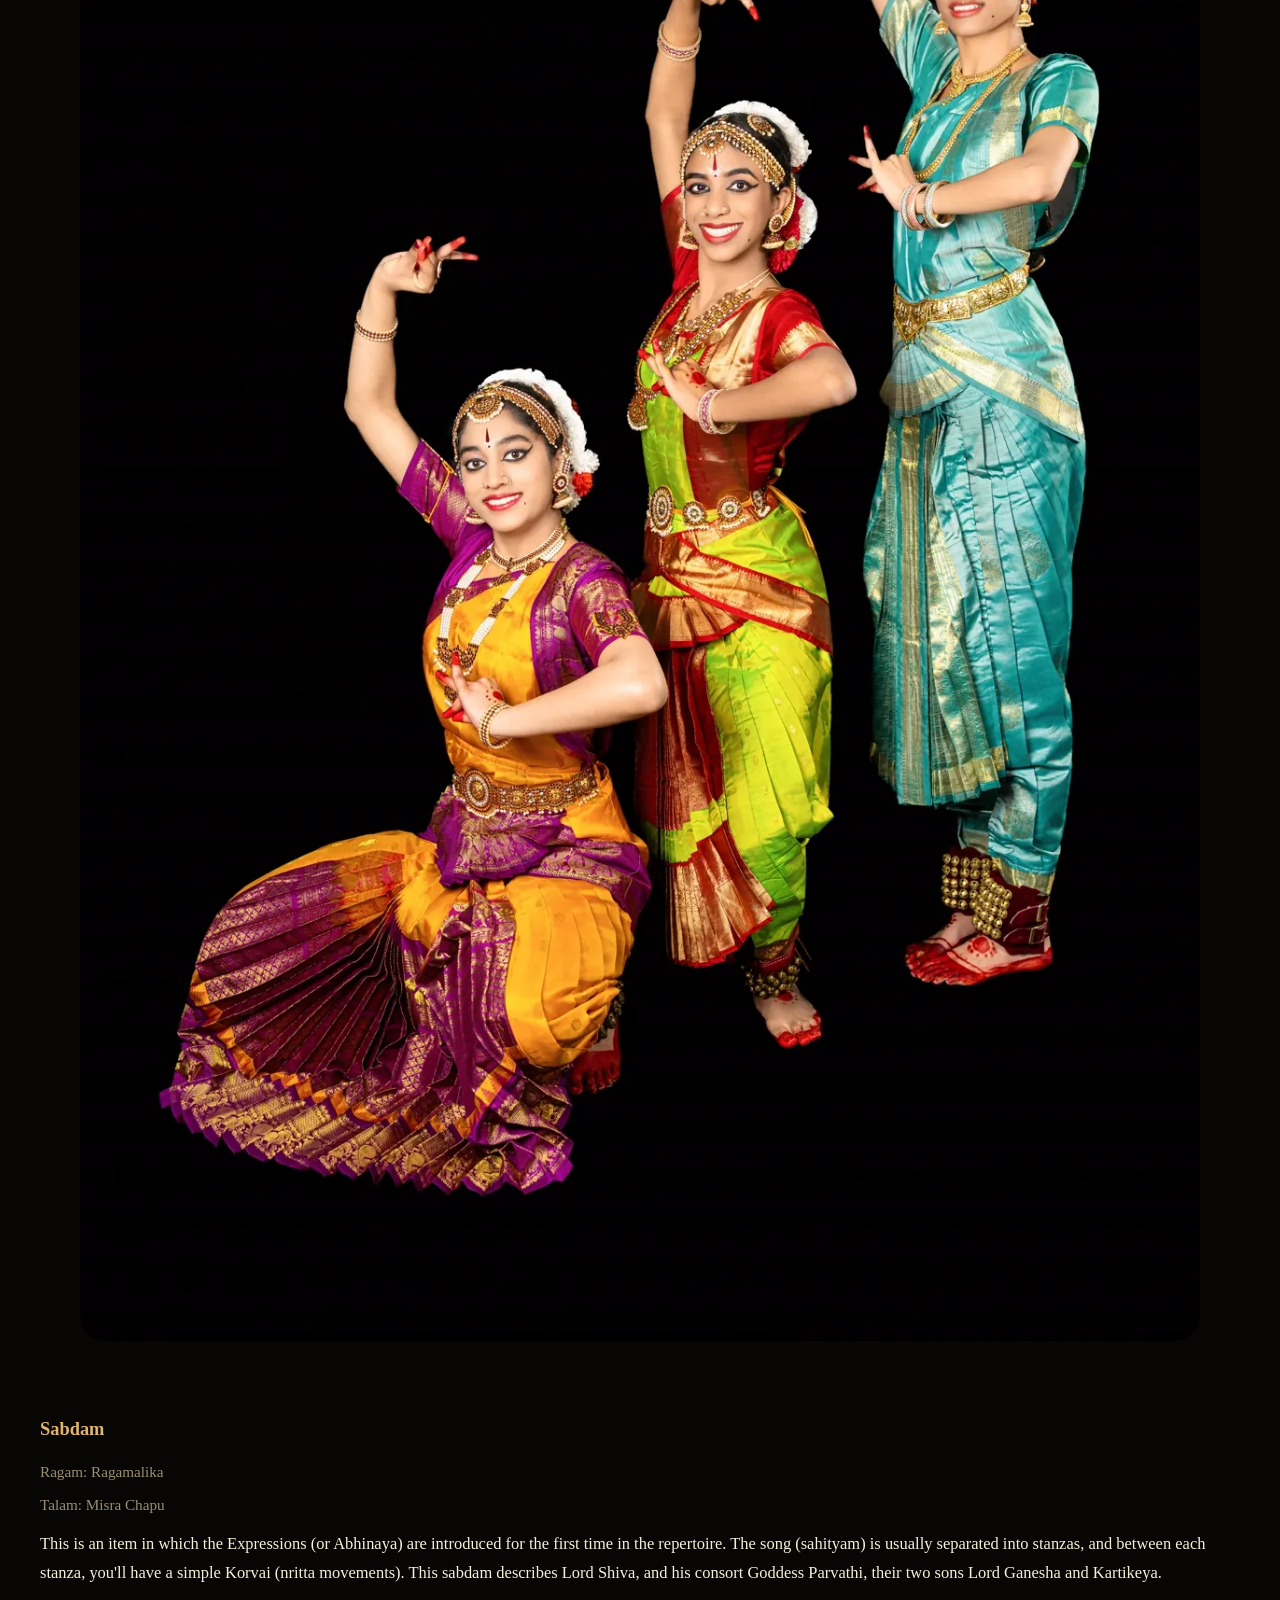
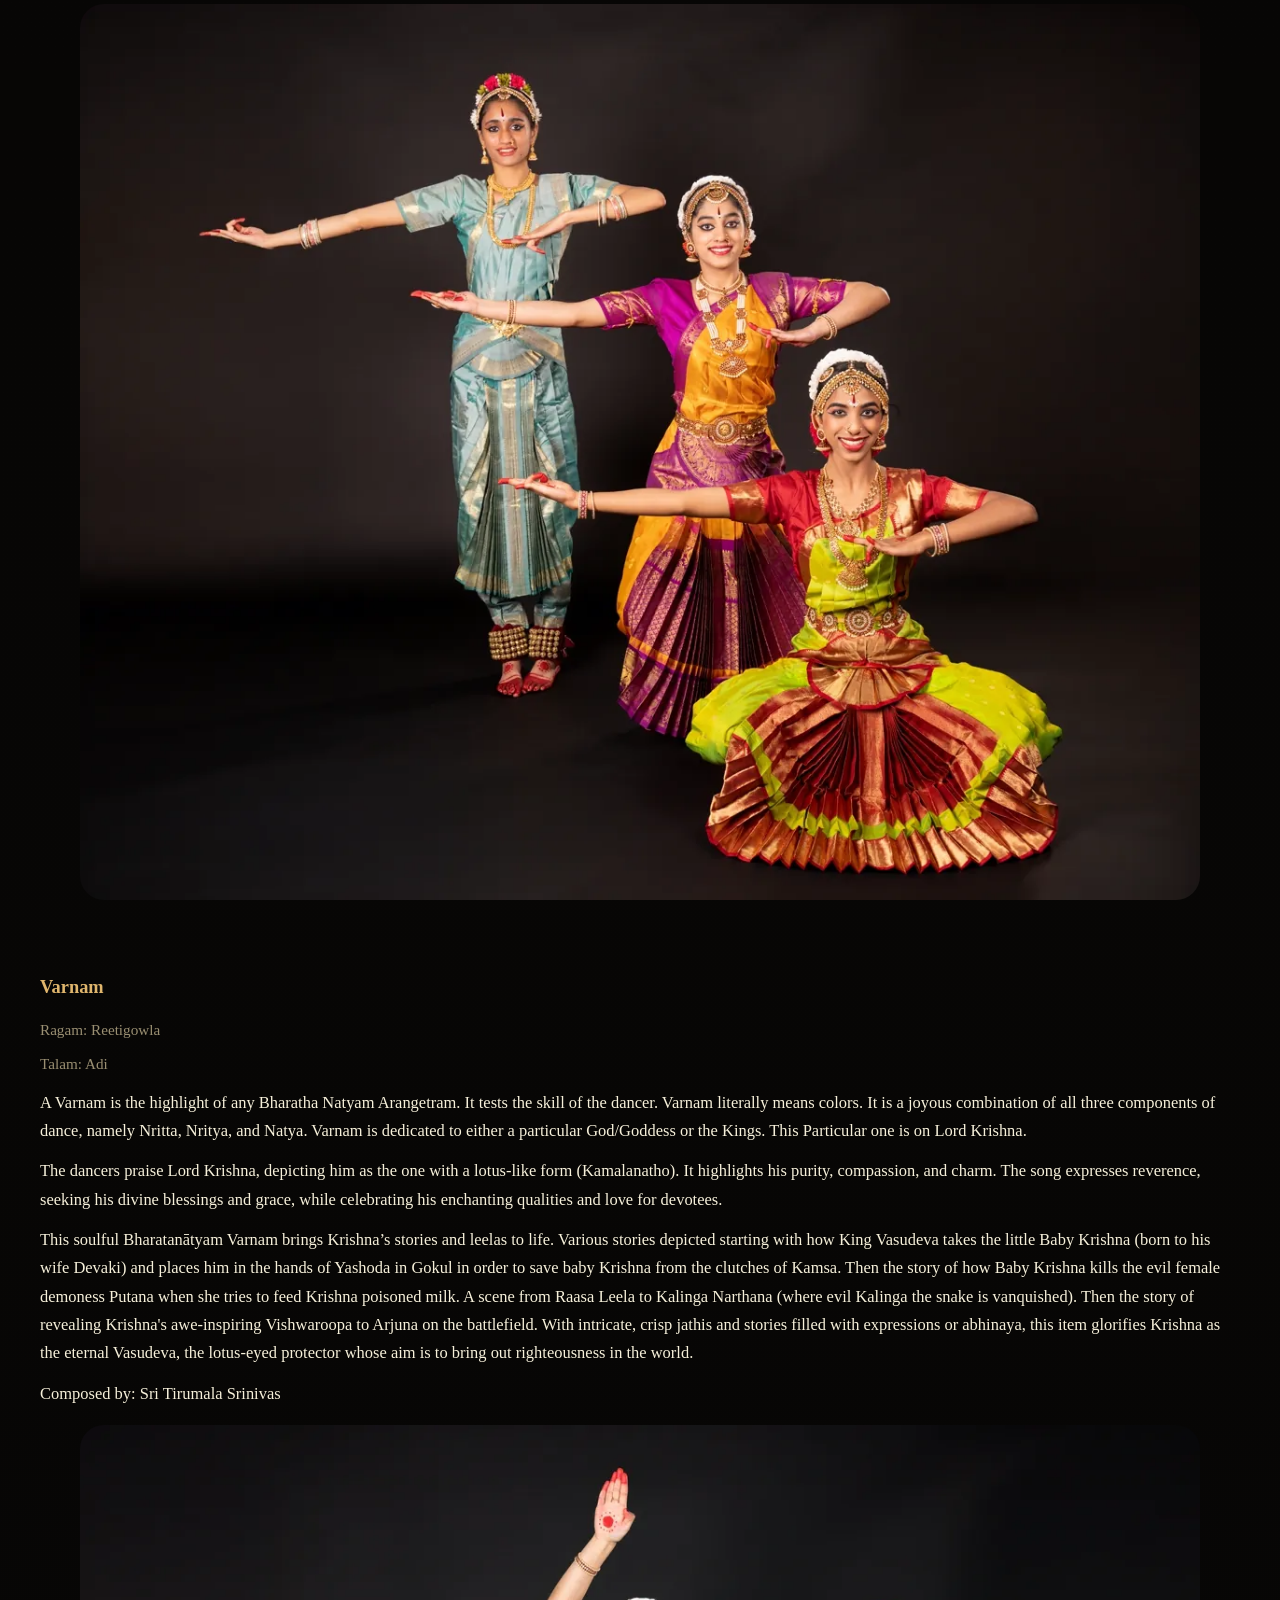
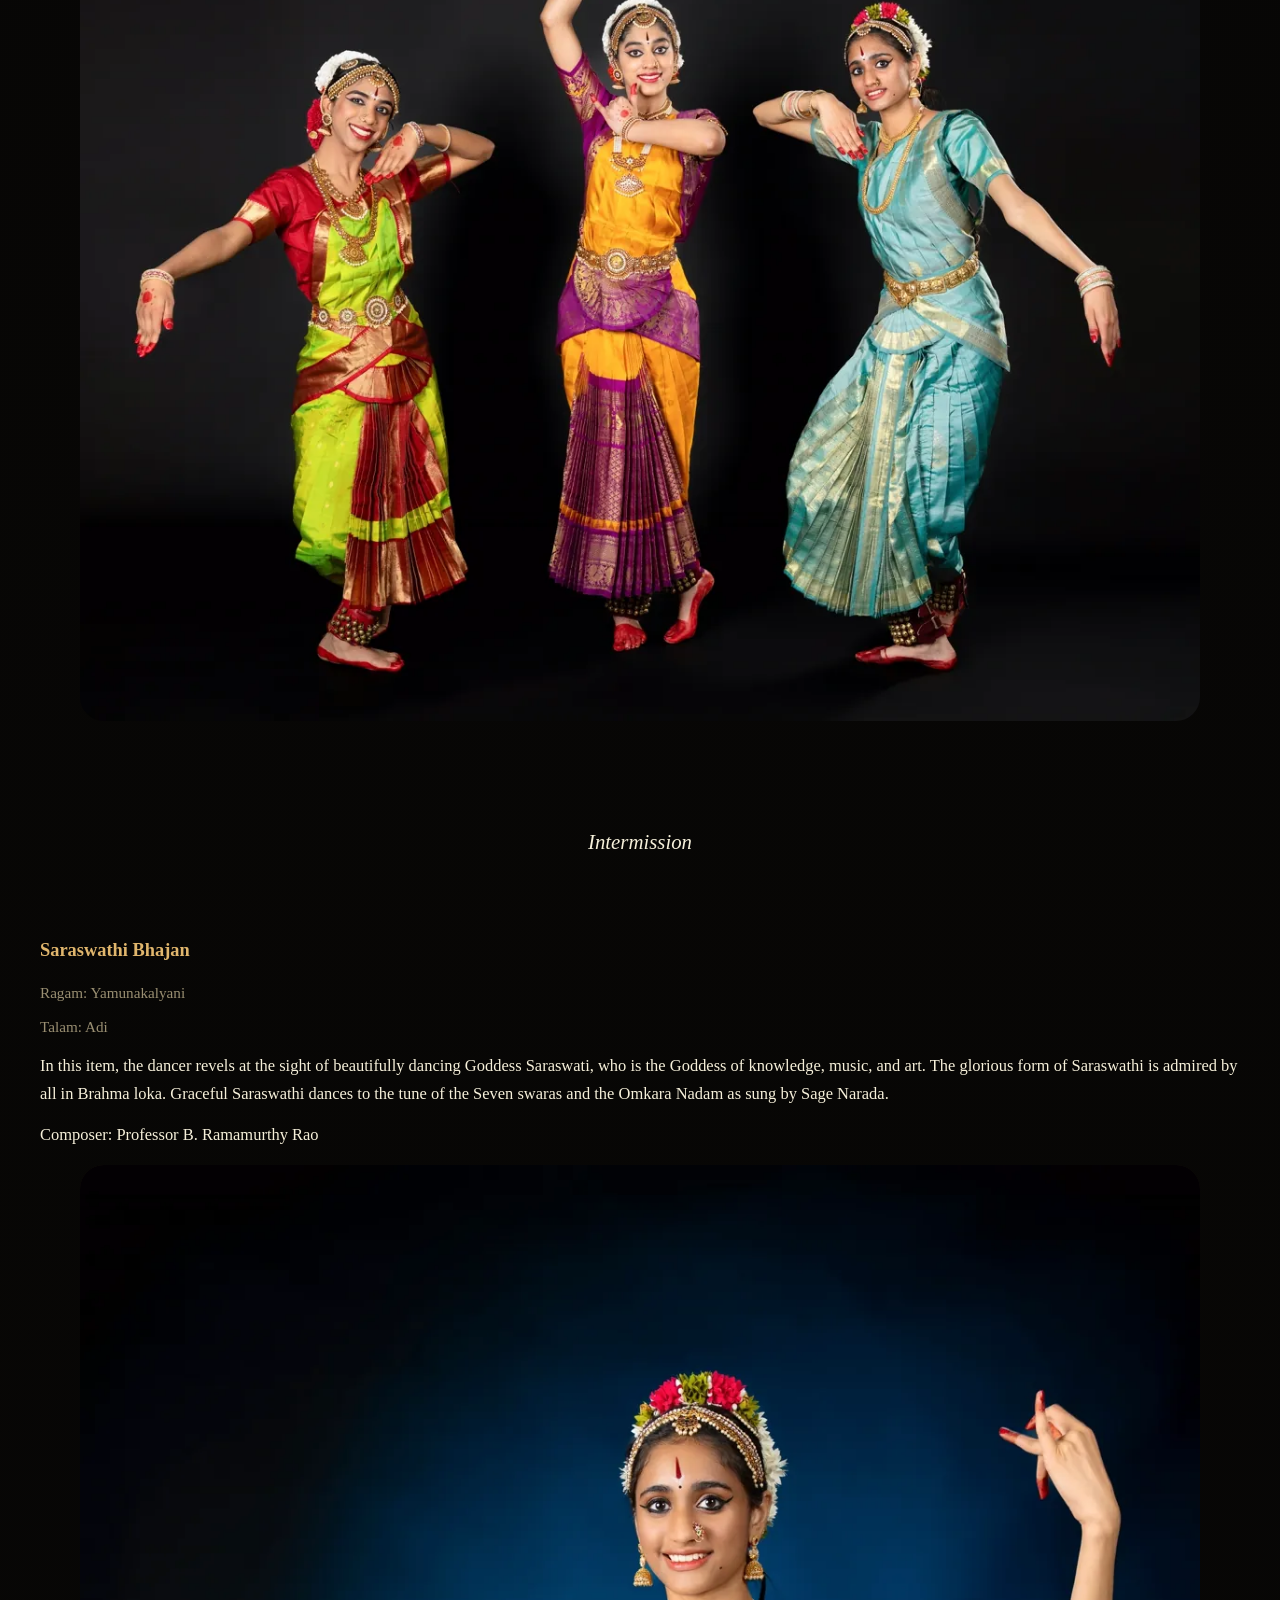
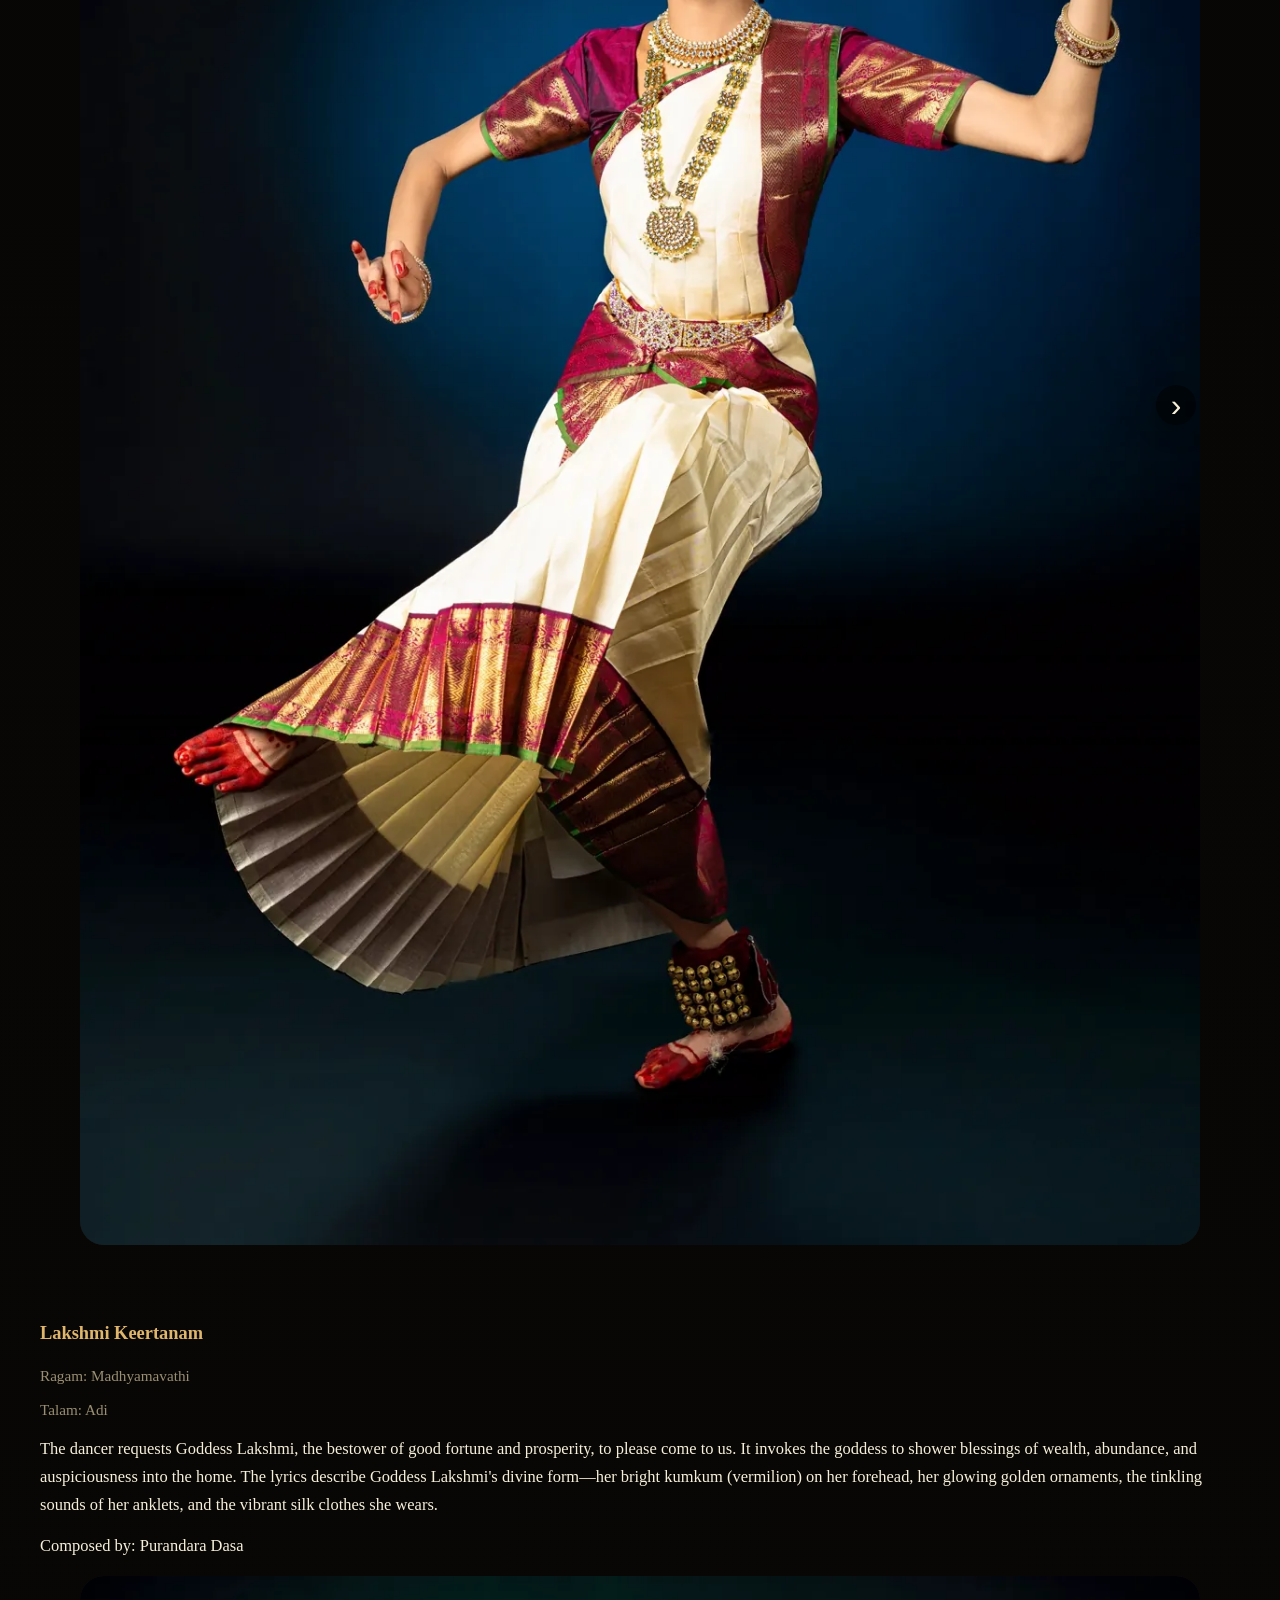
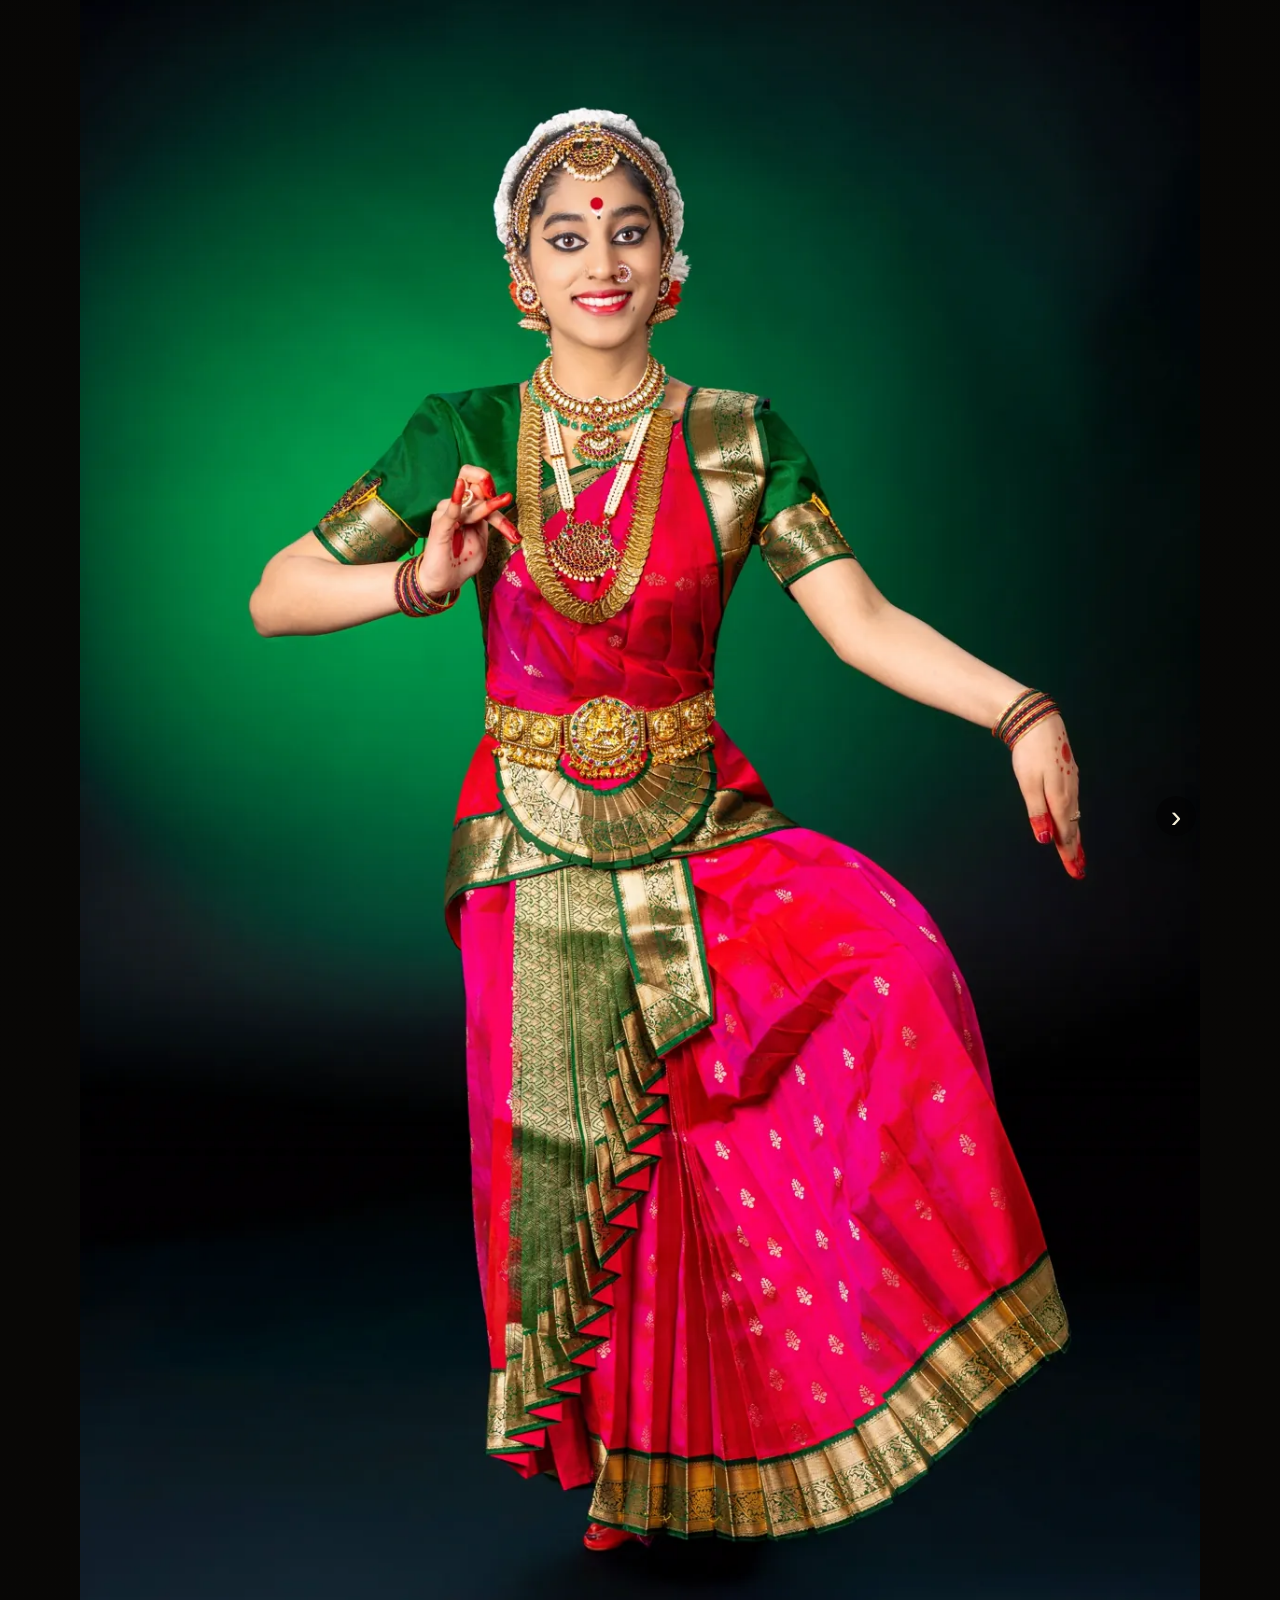
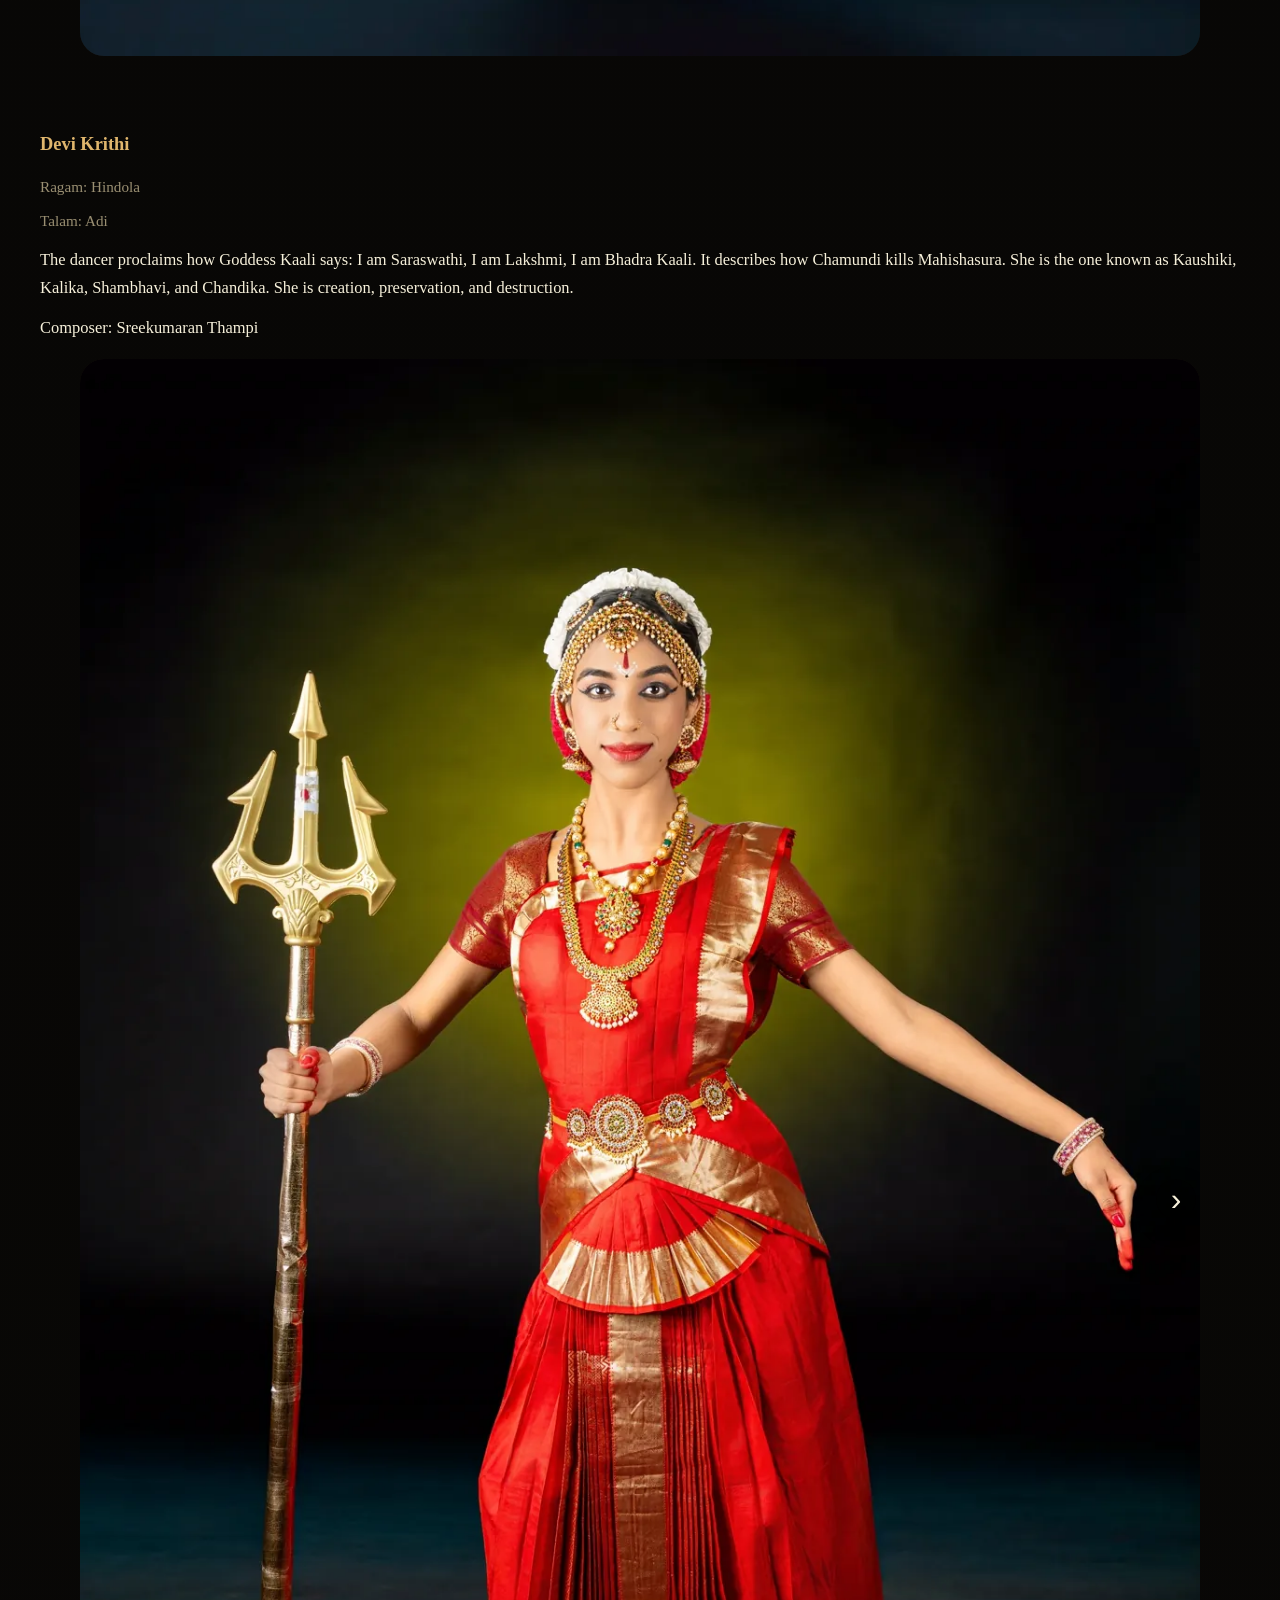
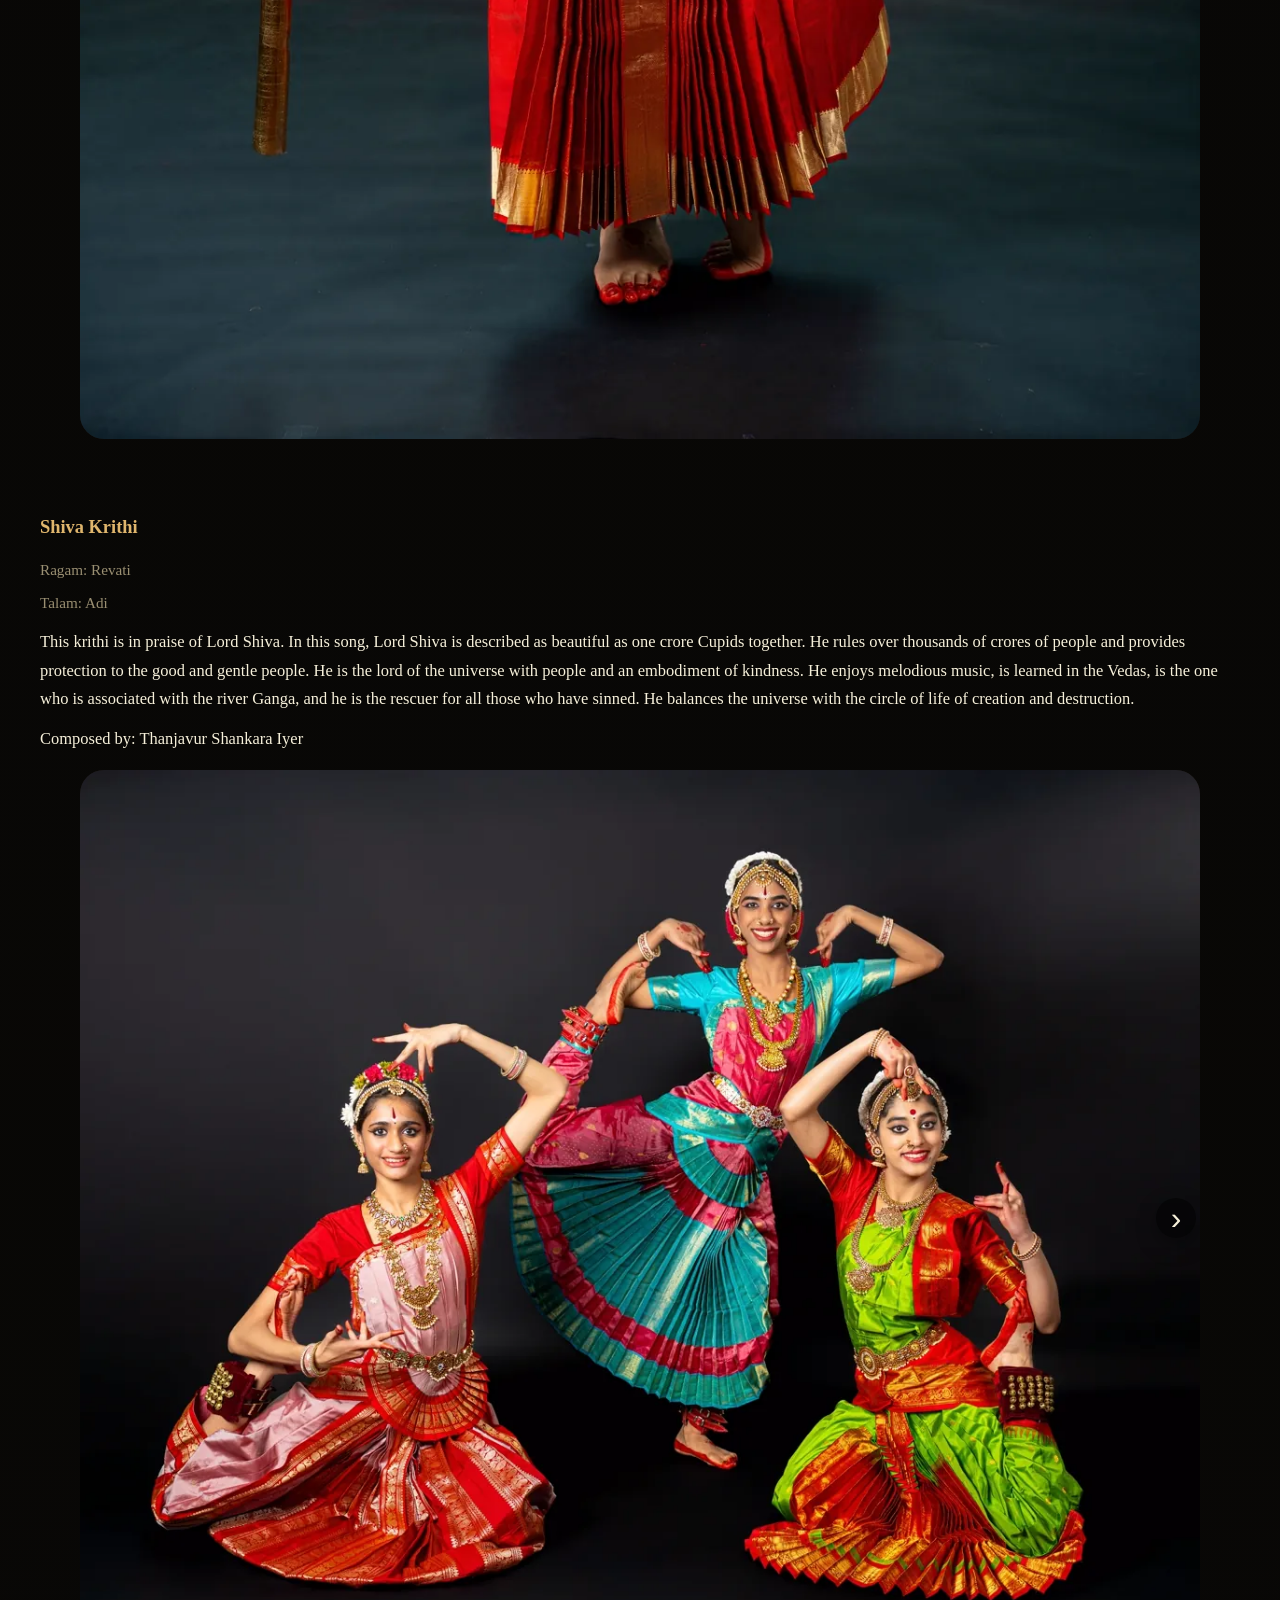
<file: program-brochure.html>
<!doctype html>

<html lang="en">
  <head>
    <meta charset="utf-8" />
    <meta content="width=device-width, initial-scale=1.0" name="viewport" />
    <title>Program Brochure — Arangetram</title>
    <link href="styles.css" rel="stylesheet" />
  </head>
  <body>
    <main class="container">
      <header class="header">
        <h1 class="page-title">Program Brochure</h1>
        <nav class="subnav">
          <a class="subnav-link" href="index.html">Home</a>
          <a class="subnav-link" href="introduction.html">Introduction</a>
          <a class="subnav-link" href="meet-the-disciples.html">Disciples</a>
          <a class="subnav-link" href="meet-the-guru.html">Guru</a>
          <a class="subnav-link" href="meet-the-musicians.html">Musicians</a>
        </nav>
      </header>
      <section class="section">
        <div class="program-grid grid">
          <article class="program-item">
            <div class="item-header">
              <h4>Pushpanjali</h4>
              <div class="program-meta">
                <span>Ragam: Gambheera Nattai</span>
                <span>Talam: Adi</span>
              </div>
            </div>
            <p class="section-copy">
              Is an invocatory item where the dancer offers salutations in the
              form of Pushpam or flowers to God, Guru, and the Audience seeking
              blessings.
            </p>
            <figure class="figure image-panel">
              <img alt="Pushpanjali" src="assets/1-Pushpanjali.webp" />
            </figure>
          </article>
          <article class="program-item">
            <div class="item-header">
              <h4>Ganesha Stuti</h4>
              <div class="program-meta">
                <span>Ragam: Sri Ranjani</span>
                <span>Talam: Adi</span>
              </div>
            </div>
            <p class="section-copy">
              This item describes Lord Ganesha, the one with the elephant face,
              you are full of compassion, you are the son of Lord Shiva, the one
              with the big stomach, you are so beautiful. I bow at your lotus
              feet, for you are the one worshipped by the Immortal Devas, Sages,
              and Indra. You are the foundation of the three worlds, the essence
              of the Vedas, the embodiment of the form of Om. Please give me
              your blessings so that there are no obstacles.
            </p>
            <p class="section-copy">Composed by: Papanasam Sivan</p>
            <figure class="figure image-panel">
              <img alt="Ganesha Stuti" src="assets/2-Ganesha%20Stuti.webp" />
            </figure>
          </article>
          <article class="program-item">
            <div class="item-header">
              <h4>Alarippu</h4>
              <div class="program-meta">
                <span>In Traditional Tisram.</span>
              </div>
            </div>
            <p class="section-copy">
              The name is derived from the Telugu word 'alarimpu', meaning to
              decorate with flowers. The dance is a pure nritta item done with
              harmony of movement between the head, the hands, and the feet.
              Hands joined above the head, feet touching, the dancer begins with
              'rechekas' or neck movements, or Attami with the eyes and the
              hands acting in unison. The same head, neck, and hand movements
              are later executed in a semi-seated posture, after which the
              dancer moves back to the starting position and ends with
              fast-paced patterns of movements.
            </p>
            <figure class="figure image-panel">
              <img alt="Alarippu" src="assets/3-Alarippu.webp" />
            </figure>
          </article>
          <article class="program-item">
            <div class="item-header">
              <h4>Jathiswaram</h4>
              <div class="program-meta">
                <span>Ragam: Saveri</span>
                <span>Talam: Rupakam</span>
              </div>
            </div>
            <p class="section-copy">
              This is a pure nritta item in bharatnatyam…A Jathiswaram, as the
              name suggests, is a combination of Jathi and Swara patterns. It
              has a set pattern of theermanams or endings at the end of each
              swara.
            </p>
            <figure class="figure image-panel">
              <img alt="Jathiswaram" src="assets/4-Jathiswaram.webp" />
            </figure>
          </article>
          <article class="program-item">
            <div class="item-header">
              <h4>Sabdam</h4>
              <div class="program-meta">
                <span>Ragam: Ragamalika</span>
                <span>Talam: Misra Chapu</span>
              </div>
            </div>
            <p class="section-copy">
              This is an item in which the Expressions (or Abhinaya) are
              introduced for the first time in the repertoire. The song
              (sahityam) is usually separated into stanzas, and between each
              stanza, you'll have a simple Korvai (nritta movements). This
              sabdam describes Lord Shiva, and his consort Goddess Parvathi,
              their two sons Lord Ganesha and Kartikeya.
            </p>
            <figure class="figure image-panel">
              <img alt="Sabdam" src="assets/5-Sabdam.webp" />
            </figure>
          </article>
          <article class="program-item">
            <div class="item-header">
              <h4>Varnam</h4>
              <div class="program-meta">
                <span>Ragam: Reetigowla</span>
                <span>Talam: Adi</span>
              </div>
            </div>
            <p class="section-copy">
              A Varnam is the highlight of any Bharatha Natyam Arangetram. It
              tests the skill of the dancer. Varnam literally means colors. It
              is a joyous combination of all three components of dance, namely
              Nritta, Nritya, and Natya. Varnam is dedicated to either a
              particular God/Goddess or the Kings. This Particular one is on
              Lord Krishna.
            </p>
            <p class="section-copy">
              The dancers praise Lord Krishna, depicting him as the one with a
              lotus-like form (Kamalanatho). It highlights his purity,
              compassion, and charm. The song expresses reverence, seeking his
              divine blessings and grace, while celebrating his enchanting
              qualities and love for devotees.
            </p>
            <p class="section-copy">
              This soulful Bharatanātyam Varnam brings Krishna’s stories and
              leelas to life. Various stories depicted starting with how King
              Vasudeva takes the little Baby Krishna (born to his wife Devaki)
              and places him in the hands of Yashoda in Gokul in order to save
              baby Krishna from the clutches of Kamsa. Then the story of how
              Baby Krishna kills the evil female demoness Putana when she tries
              to feed Krishna poisoned milk. A scene from Raasa Leela to Kalinga
              Narthana (where evil Kalinga the snake is vanquished). Then the
              story of revealing Krishna's awe-inspiring Vishwaroopa to Arjuna
              on the battlefield. With intricate, crisp jathis and stories
              filled with expressions or abhinaya, this item glorifies Krishna
              as the eternal Vasudeva, the lotus-eyed protector whose aim is to
              bring out righteousness in the world.
            </p>
            <p class="section-copy">Composed by: Sri Tirumala Srinivas</p>
            <figure class="figure image-panel">
              <img alt="Varnam" src="assets/6-Varnam.webp" />
            </figure>
          </article>
          <article class="program-item program-note">
            <p class="section-copy">Intermission</p>
          </article>
          <article class="program-item">
            <div class="item-header">
              <h4>Saraswathi Bhajan</h4>
              <div class="program-meta">
                <span>Ragam: Yamunakalyani</span>
                <span>Talam: Adi</span>
              </div>
            </div>
            <p class="section-copy">
              In this item, the dancer revels at the sight of beautifully
              dancing Goddess Saraswati, who is the Goddess of knowledge, music,
              and art. The glorious form of Saraswathi is admired by all in
              Brahma loka. Graceful Saraswathi dances to the tune of the Seven
              swaras and the Omkara Nadam as sung by Sage Narada.
            </p>
            <p class="section-copy">Composer: Professor B. Ramamurthy Rao</p>
            <figure class="figure image-panel">
              <div class="carousel-wrapper">
                <div class="carousel">
                  <div class="carousel-item">
                    <img
                      alt="Saraswathi Bhajan photograph"
                      src="assets/7_Saraswati%203.webp"
                    />
                  </div>
                  <div class="carousel-item">
                    <img
                      alt="Saraswathi Bhajan"
                      src="assets/7-Saraswathi%20Bhajan.webp"
                    />
                  </div>
                  <div class="carousel-item">
                    <img
                      alt="Saraswathi Bhajan photograph"
                      src="assets/7_Saraswati%202.webp"
                    />
                  </div>
                </div>
                <button
                  class="carousel-button left"
                  type="button"
                  aria-label="Previous photo"
                >
                  ‹
                </button>
                <button
                  class="carousel-button right"
                  type="button"
                  aria-label="Next photo"
                >
                  ›
                </button>
              </div>
            </figure>
          </article>
          <article class="program-item">
            <div class="item-header">
              <h4>Lakshmi Keertanam</h4>
              <div class="program-meta">
                <span>Ragam: Madhyamavathi</span>
                <span>Talam: Adi</span>
              </div>
            </div>
            <p class="section-copy">
              The dancer requests Goddess Lakshmi, the bestower of good fortune
              and prosperity, to please come to us. It invokes the goddess to
              shower blessings of wealth, abundance, and auspiciousness into the
              home. The lyrics describe Goddess Lakshmi's divine form—her bright
              kumkum (vermilion) on her forehead, her glowing golden ornaments,
              the tinkling sounds of her anklets, and the vibrant silk clothes
              she wears.
            </p>
            <p class="section-copy">Composed by: Purandara Dasa</p>
            <figure class="figure image-panel">
              <div class="carousel-wrapper">
                <div class="carousel">
                  <div class="carousel-item">
                    <img
                      alt="Lakshmi Keertanam"
                      src="assets/8-Lakshmi%20Keertanam.webp"
                    />
                  </div>
                  <div class="carousel-item">
                    <img
                      alt="Lakshmi Keertanam alternate photograph"
                      src="assets/8-Lakshmi%20Keertanam_UPDATED.webp"
                    />
                  </div>
                  <div class="carousel-item">
                    <img
                      alt="Lakshmi Keertanam alternate photograph"
                      src="assets/8_Lakshmi%202.webp"
                    />
                  </div>
                </div>
                <button
                  class="carousel-button left"
                  type="button"
                  aria-label="Previous photo"
                >
                  ‹
                </button>
                <button
                  class="carousel-button right"
                  type="button"
                  aria-label="Next photo"
                >
                  ›
                </button>
              </div>
            </figure>
          </article>
          <article class="program-item">
            <div class="item-header">
              <h4>Devi Krithi</h4>
              <div class="program-meta">
                <span>Ragam: Hindola</span>
                <span>Talam: Adi</span>
              </div>
            </div>
            <p class="section-copy">
              The dancer proclaims how Goddess Kaali says: I am Saraswathi, I am
              Lakshmi, I am Bhadra Kaali. It describes how Chamundi kills
              Mahishasura. She is the one known as Kaushiki, Kalika, Shambhavi,
              and Chandika. She is creation, preservation, and destruction.
            </p>
            <p class="section-copy">Composer: Sreekumaran Thampi</p>
            <figure class="figure image-panel">
              <div class="carousel-wrapper">
                <div class="carousel">
                  <div class="carousel-item">
                    <img alt="Devi Krithi" src="assets/9-Devi%20Krithi.webp" />
                  </div>
                  <div class="carousel-item">
                    <img
                      alt="Devi Krithi alternate photograph"
                      src="assets/9_Devi%202.webp"
                    />
                  </div>
                </div>
                <button
                  class="carousel-button left"
                  type="button"
                  aria-label="Previous photo"
                >
                  ‹
                </button>
                <button
                  class="carousel-button right"
                  type="button"
                  aria-label="Next photo"
                >
                  ›
                </button>
              </div>
            </figure>
          </article>
          <article class="program-item">
            <div class="item-header">
              <h4>Shiva Krithi</h4>
              <div class="program-meta">
                <span>Ragam: Revati</span>
                <span>Talam: Adi</span>
              </div>
            </div>
            <p class="section-copy">
              This krithi is in praise of Lord Shiva. In this song, Lord Shiva
              is described as beautiful as one crore Cupids together. He rules
              over thousands of crores of people and provides protection to the
              good and gentle people. He is the lord of the universe with people
              and an embodiment of kindness. He enjoys melodious music, is
              learned in the Vedas, is the one who is associated with the river
              Ganga, and he is the rescuer for all those who have sinned. He
              balances the universe with the circle of life of creation and
              destruction.
            </p>
            <p class="section-copy">Composed by: Thanjavur Shankara Iyer</p>
            <figure class="figure image-panel">
              <div class="carousel-wrapper">
                <div class="carousel">
                  <div class="carousel-item">
                    <img
                      alt="Shiva Krithi"
                      src="assets/10-Shiva%20Krithi.webp"
                    />
                  </div>
                  <div class="carousel-item">
                    <img
                      alt="Shiva Krithi alternate photograph"
                      src="assets/10_Shiva%20Krithi%202.webp"
                    />
                  </div>
                </div>
                <button
                  class="carousel-button left"
                  type="button"
                  aria-label="Previous photo"
                >
                  ‹
                </button>
                <button
                  class="carousel-button right"
                  type="button"
                  aria-label="Next photo"
                >
                  ›
                </button>
              </div>
            </figure>
          </article>
          <article class="program-item">
            <div class="item-header">
              <h4>Thillana</h4>
              <div class="program-meta">
                <span>Ragam: Kathanakuthuhalam</span>
                <span>Talam: Adi</span>
              </div>
            </div>
            <p class="section-copy">
              Thillana is a brisk, rhythmic, and lively number performed towards
              the end of a concert. It is purely a nritta number ending with a
              short line of Sahityam (lyrical meaning in praise of a deity). In
              this case, the deity is Lord Krishna.
            </p>
            <p class="section-copy">Composed by: Sri Balamurali Krishna</p>
            <figure class="figure image-panel">
              <img alt="Thillana" src="assets/11-Thillana.webp" />
            </figure>
          </article>
          <article class="program-item">
            <div class="item-header">
              <h4>Mangalam</h4>
            </div>
            <p class="section-copy">
              This item means an auspicious ending, where the dancer concludes
              the recital by again offering salutations to God, Guru, and
              Audience, and asks God to bestow good wishes to everyone present.
            </p>
            <figure class="figure image-panel">
              <img alt="Mangalam" src="assets/12-Mangalam.webp" />
            </figure>
          </article>
        </div>
      </section>
      <footer class="footer">
        <small
          >Program brochure content is focused on the items. Orchestra details
          can be found on the Meet the Musicians page.</small
        >
        <div class="footer-links">
          <a href="index.html">Home</a>
          <a href="introduction.html">Introduction</a>
          <a href="meet-the-guru.html">Meet the Guru</a>
          <a href="meet-the-disciples.html">Meet the Disciples</a>
          <a href="meet-the-musicians.html">Meet the Musicians</a>
        </div>
      </footer>
    </main>
    <script>
      document.querySelectorAll(".carousel-wrapper").forEach((wrapper) => {
        const track = wrapper.querySelector(".carousel");
        const prev = wrapper.querySelector(".carousel-button.left");
        const next = wrapper.querySelector(".carousel-button.right");
        const first = track.querySelector(".carousel-item");
        const gap = parseFloat(getComputedStyle(track).gap) || 16;
        const step = () =>
          first ? first.getBoundingClientRect().width + gap : 300;

        function updateButtons() {
          const maxScroll = track.scrollWidth - track.clientWidth;
          prev.style.display = track.scrollLeft > 10 ? "grid" : "none";
          next.style.display =
            track.scrollLeft < maxScroll - 10 ? "grid" : "none";
        }

        prev.addEventListener("click", () => {
          track.scrollBy({ left: -step(), behavior: "smooth" });
        });
        next.addEventListener("click", () => {
          track.scrollBy({ left: step(), behavior: "smooth" });
        });
        track.addEventListener("scroll", updateButtons);
        window.addEventListener("resize", updateButtons);
        updateButtons();
      });
    </script>
  </body>
</html>
</file>
<file: styles.css>
:root {
  color-scheme: dark;
  --bg: #070605;
  --surface: #111010;
  --surface-strong: #1b1815;
  --gold: #e0b66d;
  --gold-soft: #b99151;
  --text: #f6f0da;
  --muted: #9a8f72;
  --border: rgba(224, 182, 109, 0.16);
  --shadow: 0 20px 50px rgba(0, 0, 0, 0.55);
}

* {
  box-sizing: border-box;
}

html,
body {
  margin: 0;
  min-height: 100%;
  font-family: "Georgia", "Times New Roman", serif;
  background:
    radial-gradient(circle at top, rgba(224, 182, 109, 0.05), transparent 20%),
    radial-gradient(
      circle at 80% 10%,
      rgba(255, 196, 92, 0.08),
      transparent 14%
    ),
    linear-gradient(180deg, #0b0908 0%, #070605 35%, #090806 100%);
  color: var(--text);
}

body {
  font-size: 1.03rem;
  line-height: 1.72;
}

a {
  color: var(--gold);
  text-decoration: none;
}

a:hover,
a:focus {
  color: #ffd98c;
}

img {
  max-width: 100%;
  height: auto;
  display: block;
}

.container {
  width: min(1200px, calc(100% - 2rem));
  margin: 0 auto;
  padding: 2rem 0 4rem;
}

.header {
  padding: 2rem 0 1.5rem;
}

.site-title {
  margin: 0;
  font-size: clamp(2.85rem, 4vw, 4.8rem);
  letter-spacing: 0.12em;
  text-transform: uppercase;
  line-height: 1.05;
}

.site-subtitle {
  margin: 1rem 0 1rem 0;
  color: var(--muted);
  max-width: 780px;
  font-size: 1.05rem;
}

.subtitle-with-date {
  display: flex;
  justify-content: space-between;
  align-items: baseline;
  gap: 1rem;
  flex-wrap: wrap;
  margin-bottom: 1rem;
}

.subtitle-date {
  color: var(--gold);
  font-size: 1.05rem;
  text-align: right;
}

.name-highlight {
  color: var(--gold);
  font-weight: 700;
}

.navbar {
  display: flex;
  flex-wrap: wrap;
  gap: 1rem;
  margin-top: 2rem;
}

.subnav {
  display: flex;
  flex-wrap: wrap;
  gap: 0.8rem;
  margin-top: 1.25rem;
}

.subnav-link {
  color: var(--muted);
  font-size: 0.95rem;
  border-bottom: 1px solid rgba(255, 255, 255, 0.08);
  padding-bottom: 0.15rem;
  transition:
    color 0.2s ease,
    border-color 0.2s ease;
}

.subnav-link:hover,
.subnav-link:focus {
  color: var(--gold);
  border-color: rgba(224, 182, 109, 0.24);
}

.nav-link {
  padding: 1rem 1.4rem;
  border: 1px solid var(--border);
  border-radius: 999px;
  background: rgba(255, 239, 165, 0.05);
  color: var(--gold);
  text-transform: uppercase;
  font-size: 0.85rem;
  letter-spacing: 0.18em;
  transition:
    transform 0.25s ease,
    background 0.25s ease,
    border-color 0.25s ease;
}

.nav-link:hover {
  background: rgba(224, 182, 109, 0.12);
  transform: translateY(-2px);
  border-color: rgba(224, 182, 109, 0.35);
}

.hero {
  display: grid;
  gap: 2rem;
  align-items: center;
  grid-template-columns: 1.1fr minmax(280px, 420px);
  margin-top: 3rem;
}

.hero-card {
  background: rgba(255, 255, 255, 0.03);
  border: 1px solid var(--border);
  border-radius: 28px;
  padding: 2rem;
  box-shadow: var(--shadow);
  position: relative;
}

.hero-card::before {
  content: "";
  position: absolute;
  inset: 0;
  border-radius: 28px;
  pointer-events: none;
  background: linear-gradient(
    180deg,
    transparent 0%,
    rgba(255, 255, 255, 0.03) 100%
  );
}

.hero-card h2,
.section-heading {
  margin-top: 0;
  font-size: clamp(1.9rem, 3vw, 2.7rem);
  color: var(--gold);
}

.hero-card p,
.card p,
.section-copy {
  margin: 1rem 0 0;
  color: var(--text);
}

.grid {
  display: grid;
  gap: 1.5rem;
}

.card-grid {
  grid-template-columns: repeat(auto-fit, minmax(240px, 1fr));
}

.card {
  background: rgba(255, 255, 255, 0.04);
  border: 1px solid var(--border);
  border-radius: 22px;
  padding: 1.8rem;
  box-shadow: var(--shadow);
}

.card h3 {
  margin: 0 0 0.75rem;
  color: var(--gold);
  font-size: 1.2rem;
}

.card p {
  margin: 0;
  color: var(--muted);
}

.section {
  padding: 1.5rem 0;
  border-top: 1px solid rgba(255, 255, 255, 0.06);
}

.section:last-of-type {
  border-bottom: 1px solid rgba(255, 255, 255, 0.06);
}

.section-intro {
  display: grid;
  gap: 1.5rem;
}

.hero-intro {
  text-align: center;
}

.hero-intro p {
  font-size: clamp(1rem, 1.6vw, 1.25rem);
  margin: 0 auto;
  margin-bottom: 2rem;
  max-width: 50rem;
}

.poem-text {
  text-align: center;
  font-size: 1.05rem;
  margin-bottom: 1.5rem;
  font-style: italic;
  quotes: "“" "”";
}

.poem-text::before {
  content: open-quote;
}

.poem-text::after {
  content: close-quote;
}

.section-intro img {
  border-radius: 24px;
}

.page-title {
  margin: 0 0 1rem;
  color: var(--gold);
  font-size: clamp(2rem, 3vw, 3rem);
}

.detail-list {
  list-style: none;
  padding: 0;
  margin: 1.5rem 0 0;
  display: grid;
  gap: 0.75rem;
}

.detail-list li {
  padding: 1rem 1.2rem;
  border-radius: 16px;
  background: rgba(255, 255, 255, 0.02);
  border: 1px solid rgba(255, 255, 255, 0.05);
}

.detail-list strong {
  color: var(--text);
}

.figure {
  display: grid;
  gap: 1rem;
  overflow: hidden;
}

.figure figcaption {
  color: var(--muted);
  font-size: 0.95rem;
  margin-top: 0.5rem;
}

.figure img {
  width: 100%;
  height: auto;
  object-fit: cover;
  border-radius: 24px;
}

.image-panel {
  display: grid;
  gap: 0.75rem;
}

.carousel-wrapper {
  position: relative;
  width: 100%;
  overflow: hidden;
}

.carousel {
  display: flex;
  gap: 1rem;
  width: 100%;
  overflow-x: auto;
  scroll-snap-type: x mandatory;
  -webkit-overflow-scrolling: touch;
  scroll-behavior: smooth;
}

.carousel::-webkit-scrollbar {
  height: 6px;
}

.carousel::-webkit-scrollbar-thumb {
  background: rgba(224, 182, 109, 0.32);
  border-radius: 999px;
}

.carousel-item {
  scroll-snap-align: start;
  flex: 0 0 100%;
  min-width: 100%;
  display: flex;
  align-items: center;
  justify-content: center;
  background: rgba(224, 182, 109, 0.08);
  border-radius: 24px;
}

.carousel-item img {
  max-width: 100%;
  max-height: 100%;
  height: auto;
  border-radius: 24px;
  object-fit: contain;
}

.carousel-button {
  position: absolute;
  top: 50%;
  transform: translateY(-50%);
  width: 56px;
  height: 56px;
  border: none;
  border-radius: 999px;
  background: rgba(0, 0, 0, 0.65);
  color: var(--text);
  cursor: pointer;
  display: grid;
  place-items: center;
  font-size: 2rem;
  box-shadow: 0 8px 20px rgba(0, 0, 0, 0.5);
  z-index: 10;
}

.carousel-button.left {
  left: 0.5rem;
}

.carousel-button.right {
  right: 0.5rem;
}

.carousel-button:hover {
  background: rgba(255, 255, 255, 0.12);
}

@media (max-width: 720px) {
  .carousel-button {
    width: 48px;
    height: 48px;
    font-size: 1.5rem;
  }
}

.carousel-item img {
  width: 100%;
  border-radius: 24px;
}

.carousel-button {
  position: absolute;
  top: 50%;
  transform: translateY(-50%);
  width: 40px;
  height: 40px;
  border: none;
  border-radius: 999px;
  background: rgba(0, 0, 0, 0.55);
  color: var(--text);
  cursor: pointer;
  display: grid;
  place-items: center;
  box-shadow: 0 8px 20px rgba(0, 0, 0, 0.35);
}

.carousel-button.left {
  left: 0.25rem;
}

.carousel-button.right {
  right: 0.25rem;
}

.carousel-button:hover {
  background: rgba(255, 255, 255, 0.08);
}

.program-item,
.orchestra-item {
  background: transparent;
  border: none;
  border-radius: 0;
  padding: 0;
}

.program-item + .program-item,
.orchestra-item + .orchestra-item {
  margin-top: 2rem;
}

.program-item h4,
.orchestra-item h4 {
  margin: 0 0 0.65rem;
  color: var(--gold);
  font-size: 1.15rem;
}

.program-item p,
.orchestra-item p {
  margin: 0.75rem 0 0;
  color: var(--text);
}

.program-meta {
  margin-top: 0.3rem;
  display: grid;
  gap: 0.45rem;
  color: var(--muted);
  font-size: 0.95rem;
}

.item-header {
  display: flex;
  flex-direction: column;
  align-items: flex-start;
  gap: 0rem;
}

.program-note {
  padding: 1.2rem 0;
  color: var(--text);
  font-style: italic;
  text-align: center;
}

.program-note .section-copy {
  font-size: 1.3rem;
}

.program-meta span {
  display: inline-block;
}

@media (max-width: 900px) {
  .hero {
    grid-template-columns: 1fr;
  }

  .card-grid {
    grid-template-columns: 1fr;
  }

  .section {
    padding: 1rem 0;
  }
}

@media (max-width: 720px) {
  .container {
    width: calc(100% - 1.5rem);
  }

  .site-title {
    font-size: clamp(2.2rem, 9vw, 3.2rem);
  }

  .site-subtitle,
  .section-copy,
  .program-meta,
  .figure figcaption,
  .profile-meta {
    font-size: 0.96rem;
  }

  .carousel-item {
    min-width: 260px;
    width: 100%;
  }

  .carousel-button {
    width: 34px;
    height: 34px;
  }
}

@media (max-width: 620px) {
  .navbar {
    justify-content: center;
  }

  .container {
    padding: 1.5rem 0 3rem;
  }

  .header {
    padding-top: 1.5rem;
  }
}

.profile-card {
  display: grid;
  gap: 1rem;
  align-items: start;
}

.profile-card h3 {
  margin: 0;
  color: var(--gold);
}

.profile-card p {
  margin: 0;
  color: var(--text);
}

.profile-card .profile-meta {
  color: var(--muted);
  font-style: italic;
}

.program-grid,
.orchestra-grid {
  grid-template-columns: 1fr;
}

.program-item h4,
.orchestra-item h4 {
  margin: 0;
  color: var(--gold);
  font-size: 1.15rem;
}

.program-item p,
.orchestra-item p {
  margin: 0.75rem 0 0;
  color: var(--text);
}

.program-meta {
  margin-top: 0.85rem;
  display: grid;
  gap: 0.45rem;
  color: var(--muted);
  font-size: 0.95rem;
}

.program-meta span {
  display: inline-block;
}

.footer {
  padding: 2rem 0 1rem;
  color: var(--muted);
  border-top: 1px solid rgba(255, 255, 255, 0.06);
  display: flex;
  flex-wrap: wrap;
  justify-content: space-between;
  gap: 1rem;
}

.footer small {
  display: block;
}

.footer-links {
  display: flex;
  flex-wrap: wrap;
  gap: 0.75rem;
}

@media (max-width: 900px) {
  .hero {
    grid-template-columns: 1fr;
  }
}

@media (max-width: 620px) {
  .navbar {
    justify-content: center;
  }
  .container {
    padding: 1.5rem 0 3rem;
  }
}
</file>
